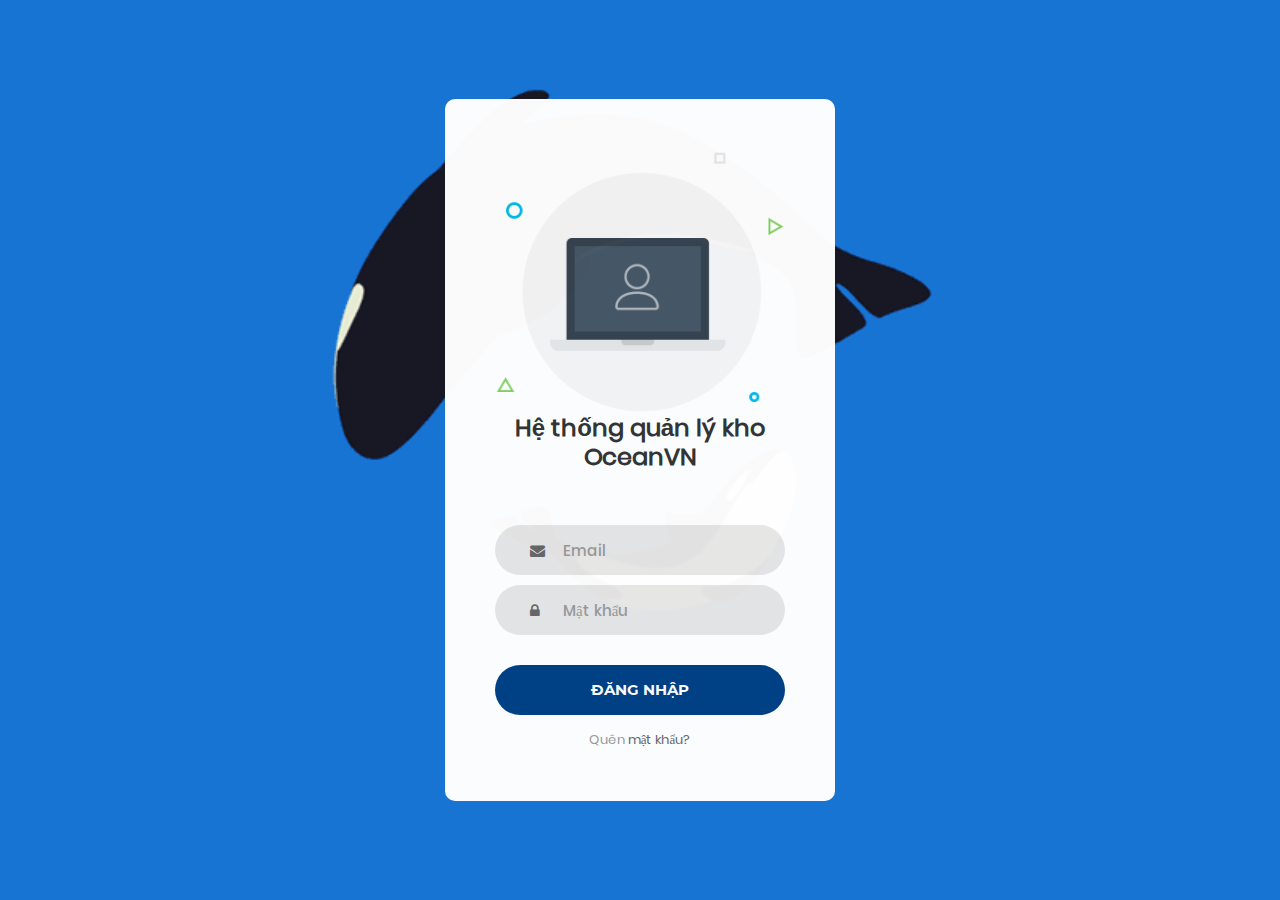
<file: AdminUI/wwwroot/Login_v1/index.html>
<!DOCTYPE html>
<html lang="en">
<head>
	<title>Login V1</title>
	<meta charset="UTF-8">
	<meta name="viewport" content="width=device-width, initial-scale=1">
<!--===============================================================================================-->	
	<link rel="icon" type="image/png" href="images/icons/favicon.ico"/>
<!--===============================================================================================-->
	<link rel="stylesheet" type="text/css" href="vendor/bootstrap/css/bootstrap.min.css">
<!--===============================================================================================-->
	<link rel="stylesheet" type="text/css" href="fonts/font-awesome-4.7.0/css/font-awesome.min.css">
<!--===============================================================================================-->
	<link rel="stylesheet" type="text/css" href="vendor/animate/animate.css">
<!--===============================================================================================-->	
	<link rel="stylesheet" type="text/css" href="vendor/css-hamburgers/hamburgers.min.css">
<!--===============================================================================================-->
	<link rel="stylesheet" type="text/css" href="vendor/select2/select2.min.css">
<!--===============================================================================================-->
	<link rel="stylesheet" type="text/css" href="css/util.css">
	<link rel="stylesheet" type="text/css" href="css/main.css">
<!--===============================================================================================-->
</head>
<body>
	
	<div class="limiter">
		<div class="container-login100">
			<div class="wrap-login100">
				<div class="login100-pic js-tilt" data-tilt>
					<img src="images/img-01.png" alt="IMG">
				</div>
				<form class="login100-form validate-form">
					<span class="login100-form-title">
						<strong>Hệ thống quản lý kho OceanVN</strong>
					</span>

					<div class="wrap-input100 validate-input" data-validate = "Valid email is required: ex@abc.xyz">
						<input class="input100" type="text" name="email" placeholder="Email">
						<span class="focus-input100"></span>
						<span class="symbol-input100">
							<i class="fa fa-envelope" aria-hidden="true"></i>
						</span>
					</div>


					<div class="wrap-input100 validate-input" data-validate = "Password is required">
						<input class="input100" type="password" name="pass" placeholder="Mật khẩu">
						<span class="focus-input100"></span>
						<span class="symbol-input100">
							<i class="fa fa-lock" aria-hidden="true"></i>
						</span>
					</div>
					
					<div class="container-login100-form-btn">
						<button class="login100-form-btn">
							Đăng nhập
						</button>
					</div>

					<div class="text-center p-t-12">
						<span class="txt1">
							Quên
						</span>
						<a class="txt2" href="#">
							mật khẩu?
						</a>
					</div>
				</form>

			</div>
		</div>
	</div>
	
	

	
<!--===============================================================================================-->	
	<script src="vendor/jquery/jquery-3.2.1.min.js"></script>
<!--===============================================================================================-->
	<script src="vendor/bootstrap/js/popper.js"></script>
	<script src="vendor/bootstrap/js/bootstrap.min.js"></script>
<!--===============================================================================================-->
	<script src="vendor/select2/select2.min.js"></script>
<!--===============================================================================================-->
	<script >
		$('.js-tilt').tilt({
			scale: 1.1
		})
	</script>
<!--===============================================================================================-->
	<script src="js/main.js"></script>

</body>
</html>
</file>
<file: AdminUI/wwwroot/Login_v1/css/util.css>
/*[ FONT SIZE ]
///////////////////////////////////////////////////////////
*/
.fs-1 {font-size: 1px;}
.fs-2 {font-size: 2px;}
.fs-3 {font-size: 3px;}
.fs-4 {font-size: 4px;}
.fs-5 {font-size: 5px;}
.fs-6 {font-size: 6px;}
.fs-7 {font-size: 7px;}
.fs-8 {font-size: 8px;}
.fs-9 {font-size: 9px;}
.fs-10 {font-size: 10px;}
.fs-11 {font-size: 11px;}
.fs-12 {font-size: 12px;}
.fs-13 {font-size: 13px;}
.fs-14 {font-size: 14px;}
.fs-15 {font-size: 15px;}
.fs-16 {font-size: 16px;}
.fs-17 {font-size: 17px;}
.fs-18 {font-size: 18px;}
.fs-19 {font-size: 19px;}
.fs-20 {font-size: 20px;}
.fs-21 {font-size: 21px;}
.fs-22 {font-size: 22px;}
.fs-23 {font-size: 23px;}
.fs-24 {font-size: 24px;}
.fs-25 {font-size: 25px;}
.fs-26 {font-size: 26px;}
.fs-27 {font-size: 27px;}
.fs-28 {font-size: 28px;}
.fs-29 {font-size: 29px;}
.fs-30 {font-size: 30px;}
.fs-31 {font-size: 31px;}
.fs-32 {font-size: 32px;}
.fs-33 {font-size: 33px;}
.fs-34 {font-size: 34px;}
.fs-35 {font-size: 35px;}
.fs-36 {font-size: 36px;}
.fs-37 {font-size: 37px;}
.fs-38 {font-size: 38px;}
.fs-39 {font-size: 39px;}
.fs-40 {font-size: 40px;}
.fs-41 {font-size: 41px;}
.fs-42 {font-size: 42px;}
.fs-43 {font-size: 43px;}
.fs-44 {font-size: 44px;}
.fs-45 {font-size: 45px;}
.fs-46 {font-size: 46px;}
.fs-47 {font-size: 47px;}
.fs-48 {font-size: 48px;}
.fs-49 {font-size: 49px;}
.fs-50 {font-size: 50px;}
.fs-51 {font-size: 51px;}
.fs-52 {font-size: 52px;}
.fs-53 {font-size: 53px;}
.fs-54 {font-size: 54px;}
.fs-55 {font-size: 55px;}
.fs-56 {font-size: 56px;}
.fs-57 {font-size: 57px;}
.fs-58 {font-size: 58px;}
.fs-59 {font-size: 59px;}
.fs-60 {font-size: 60px;}
.fs-61 {font-size: 61px;}
.fs-62 {font-size: 62px;}
.fs-63 {font-size: 63px;}
.fs-64 {font-size: 64px;}
.fs-65 {font-size: 65px;}
.fs-66 {font-size: 66px;}
.fs-67 {font-size: 67px;}
.fs-68 {font-size: 68px;}
.fs-69 {font-size: 69px;}
.fs-70 {font-size: 70px;}
.fs-71 {font-size: 71px;}
.fs-72 {font-size: 72px;}
.fs-73 {font-size: 73px;}
.fs-74 {font-size: 74px;}
.fs-75 {font-size: 75px;}
.fs-76 {font-size: 76px;}
.fs-77 {font-size: 77px;}
.fs-78 {font-size: 78px;}
.fs-79 {font-size: 79px;}
.fs-80 {font-size: 80px;}
.fs-81 {font-size: 81px;}
.fs-82 {font-size: 82px;}
.fs-83 {font-size: 83px;}
.fs-84 {font-size: 84px;}
.fs-85 {font-size: 85px;}
.fs-86 {font-size: 86px;}
.fs-87 {font-size: 87px;}
.fs-88 {font-size: 88px;}
.fs-89 {font-size: 89px;}
.fs-90 {font-size: 90px;}
.fs-91 {font-size: 91px;}
.fs-92 {font-size: 92px;}
.fs-93 {font-size: 93px;}
.fs-94 {font-size: 94px;}
.fs-95 {font-size: 95px;}
.fs-96 {font-size: 96px;}
.fs-97 {font-size: 97px;}
.fs-98 {font-size: 98px;}
.fs-99 {font-size: 99px;}
.fs-100 {font-size: 100px;}
.fs-101 {font-size: 101px;}
.fs-102 {font-size: 102px;}
.fs-103 {font-size: 103px;}
.fs-104 {font-size: 104px;}
.fs-105 {font-size: 105px;}
.fs-106 {font-size: 106px;}
.fs-107 {font-size: 107px;}
.fs-108 {font-size: 108px;}
.fs-109 {font-size: 109px;}
.fs-110 {font-size: 110px;}
.fs-111 {font-size: 111px;}
.fs-112 {font-size: 112px;}
.fs-113 {font-size: 113px;}
.fs-114 {font-size: 114px;}
.fs-115 {font-size: 115px;}
.fs-116 {font-size: 116px;}
.fs-117 {font-size: 117px;}
.fs-118 {font-size: 118px;}
.fs-119 {font-size: 119px;}
.fs-120 {font-size: 120px;}
.fs-121 {font-size: 121px;}
.fs-122 {font-size: 122px;}
.fs-123 {font-size: 123px;}
.fs-124 {font-size: 124px;}
.fs-125 {font-size: 125px;}
.fs-126 {font-size: 126px;}
.fs-127 {font-size: 127px;}
.fs-128 {font-size: 128px;}
.fs-129 {font-size: 129px;}
.fs-130 {font-size: 130px;}
.fs-131 {font-size: 131px;}
.fs-132 {font-size: 132px;}
.fs-133 {font-size: 133px;}
.fs-134 {font-size: 134px;}
.fs-135 {font-size: 135px;}
.fs-136 {font-size: 136px;}
.fs-137 {font-size: 137px;}
.fs-138 {font-size: 138px;}
.fs-139 {font-size: 139px;}
.fs-140 {font-size: 140px;}
.fs-141 {font-size: 141px;}
.fs-142 {font-size: 142px;}
.fs-143 {font-size: 143px;}
.fs-144 {font-size: 144px;}
.fs-145 {font-size: 145px;}
.fs-146 {font-size: 146px;}
.fs-147 {font-size: 147px;}
.fs-148 {font-size: 148px;}
.fs-149 {font-size: 149px;}
.fs-150 {font-size: 150px;}
.fs-151 {font-size: 151px;}
.fs-152 {font-size: 152px;}
.fs-153 {font-size: 153px;}
.fs-154 {font-size: 154px;}
.fs-155 {font-size: 155px;}
.fs-156 {font-size: 156px;}
.fs-157 {font-size: 157px;}
.fs-158 {font-size: 158px;}
.fs-159 {font-size: 159px;}
.fs-160 {font-size: 160px;}
.fs-161 {font-size: 161px;}
.fs-162 {font-size: 162px;}
.fs-163 {font-size: 163px;}
.fs-164 {font-size: 164px;}
.fs-165 {font-size: 165px;}
.fs-166 {font-size: 166px;}
.fs-167 {font-size: 167px;}
.fs-168 {font-size: 168px;}
.fs-169 {font-size: 169px;}
.fs-170 {font-size: 170px;}
.fs-171 {font-size: 171px;}
.fs-172 {font-size: 172px;}
.fs-173 {font-size: 173px;}
.fs-174 {font-size: 174px;}
.fs-175 {font-size: 175px;}
.fs-176 {font-size: 176px;}
.fs-177 {font-size: 177px;}
.fs-178 {font-size: 178px;}
.fs-179 {font-size: 179px;}
.fs-180 {font-size: 180px;}
.fs-181 {font-size: 181px;}
.fs-182 {font-size: 182px;}
.fs-183 {font-size: 183px;}
.fs-184 {font-size: 184px;}
.fs-185 {font-size: 185px;}
.fs-186 {font-size: 186px;}
.fs-187 {font-size: 187px;}
.fs-188 {font-size: 188px;}
.fs-189 {font-size: 189px;}
.fs-190 {font-size: 190px;}
.fs-191 {font-size: 191px;}
.fs-192 {font-size: 192px;}
.fs-193 {font-size: 193px;}
.fs-194 {font-size: 194px;}
.fs-195 {font-size: 195px;}
.fs-196 {font-size: 196px;}
.fs-197 {font-size: 197px;}
.fs-198 {font-size: 198px;}
.fs-199 {font-size: 199px;}
.fs-200 {font-size: 200px;}

/*[ PADDING ]
///////////////////////////////////////////////////////////
*/
.p-t-0 {padding-top: 0px;}
.p-t-1 {padding-top: 1px;}
.p-t-2 {padding-top: 2px;}
.p-t-3 {padding-top: 3px;}
.p-t-4 {padding-top: 4px;}
.p-t-5 {padding-top: 5px;}
.p-t-6 {padding-top: 6px;}
.p-t-7 {padding-top: 7px;}
.p-t-8 {padding-top: 8px;}
.p-t-9 {padding-top: 9px;}
.p-t-10 {padding-top: 10px;}
.p-t-11 {padding-top: 11px;}
.p-t-12 {padding-top: 12px;}
.p-t-13 {padding-top: 13px;}
.p-t-14 {padding-top: 14px;}
.p-t-15 {padding-top: 15px;}
.p-t-16 {padding-top: 16px;}
.p-t-17 {padding-top: 17px;}
.p-t-18 {padding-top: 18px;}
.p-t-19 {padding-top: 19px;}
.p-t-20 {padding-top: 20px;}
.p-t-21 {padding-top: 21px;}
.p-t-22 {padding-top: 22px;}
.p-t-23 {padding-top: 23px;}
.p-t-24 {padding-top: 24px;}
.p-t-25 {padding-top: 25px;}
.p-t-26 {padding-top: 26px;}
.p-t-27 {padding-top: 27px;}
.p-t-28 {padding-top: 28px;}
.p-t-29 {padding-top: 29px;}
.p-t-30 {padding-top: 30px;}
.p-t-31 {padding-top: 31px;}
.p-t-32 {padding-top: 32px;}
.p-t-33 {padding-top: 33px;}
.p-t-34 {padding-top: 34px;}
.p-t-35 {padding-top: 35px;}
.p-t-36 {padding-top: 36px;}
.p-t-37 {padding-top: 37px;}
.p-t-38 {padding-top: 38px;}
.p-t-39 {padding-top: 39px;}
.p-t-40 {padding-top: 40px;}
.p-t-41 {padding-top: 41px;}
.p-t-42 {padding-top: 42px;}
.p-t-43 {padding-top: 43px;}
.p-t-44 {padding-top: 44px;}
.p-t-45 {padding-top: 45px;}
.p-t-46 {padding-top: 46px;}
.p-t-47 {padding-top: 47px;}
.p-t-48 {padding-top: 48px;}
.p-t-49 {padding-top: 49px;}
.p-t-50 {padding-top: 50px;}
.p-t-51 {padding-top: 51px;}
.p-t-52 {padding-top: 52px;}
.p-t-53 {padding-top: 53px;}
.p-t-54 {padding-top: 54px;}
.p-t-55 {padding-top: 55px;}
.p-t-56 {padding-top: 56px;}
.p-t-57 {padding-top: 57px;}
.p-t-58 {padding-top: 58px;}
.p-t-59 {padding-top: 59px;}
.p-t-60 {padding-top: 60px;}
.p-t-61 {padding-top: 61px;}
.p-t-62 {padding-top: 62px;}
.p-t-63 {padding-top: 63px;}
.p-t-64 {padding-top: 64px;}
.p-t-65 {padding-top: 65px;}
.p-t-66 {padding-top: 66px;}
.p-t-67 {padding-top: 67px;}
.p-t-68 {padding-top: 68px;}
.p-t-69 {padding-top: 69px;}
.p-t-70 {padding-top: 70px;}
.p-t-71 {padding-top: 71px;}
.p-t-72 {padding-top: 72px;}
.p-t-73 {padding-top: 73px;}
.p-t-74 {padding-top: 74px;}
.p-t-75 {padding-top: 75px;}
.p-t-76 {padding-top: 76px;}
.p-t-77 {padding-top: 77px;}
.p-t-78 {padding-top: 78px;}
.p-t-79 {padding-top: 79px;}
.p-t-80 {padding-top: 80px;}
.p-t-81 {padding-top: 81px;}
.p-t-82 {padding-top: 82px;}
.p-t-83 {padding-top: 83px;}
.p-t-84 {padding-top: 84px;}
.p-t-85 {padding-top: 85px;}
.p-t-86 {padding-top: 86px;}
.p-t-87 {padding-top: 87px;}
.p-t-88 {padding-top: 88px;}
.p-t-89 {padding-top: 89px;}
.p-t-90 {padding-top: 90px;}
.p-t-91 {padding-top: 91px;}
.p-t-92 {padding-top: 92px;}
.p-t-93 {padding-top: 93px;}
.p-t-94 {padding-top: 94px;}
.p-t-95 {padding-top: 95px;}
.p-t-96 {padding-top: 96px;}
.p-t-97 {padding-top: 97px;}
.p-t-98 {padding-top: 98px;}
.p-t-99 {padding-top: 99px;}
.p-t-100 {padding-top: 100px;}
.p-t-101 {padding-top: 101px;}
.p-t-102 {padding-top: 102px;}
.p-t-103 {padding-top: 103px;}
.p-t-104 {padding-top: 104px;}
.p-t-105 {padding-top: 105px;}
.p-t-106 {padding-top: 106px;}
.p-t-107 {padding-top: 107px;}
.p-t-108 {padding-top: 108px;}
.p-t-109 {padding-top: 109px;}
.p-t-110 {padding-top: 110px;}
.p-t-111 {padding-top: 111px;}
.p-t-112 {padding-top: 112px;}
.p-t-113 {padding-top: 113px;}
.p-t-114 {padding-top: 114px;}
.p-t-115 {padding-top: 115px;}
.p-t-116 {padding-top: 116px;}
.p-t-117 {padding-top: 117px;}
.p-t-118 {padding-top: 118px;}
.p-t-119 {padding-top: 119px;}
.p-t-120 {padding-top: 120px;}
.p-t-121 {padding-top: 121px;}
.p-t-122 {padding-top: 122px;}
.p-t-123 {padding-top: 123px;}
.p-t-124 {padding-top: 124px;}
.p-t-125 {padding-top: 125px;}
.p-t-126 {padding-top: 126px;}
.p-t-127 {padding-top: 127px;}
.p-t-128 {padding-top: 128px;}
.p-t-129 {padding-top: 129px;}
.p-t-130 {padding-top: 130px;}
.p-t-131 {padding-top: 131px;}
.p-t-132 {padding-top: 132px;}
.p-t-133 {padding-top: 133px;}
.p-t-134 {padding-top: 134px;}
.p-t-135 {padding-top: 135px;}
.p-t-136 {padding-top: 136px;}
.p-t-137 {padding-top: 137px;}
.p-t-138 {padding-top: 138px;}
.p-t-139 {padding-top: 139px;}
.p-t-140 {padding-top: 140px;}
.p-t-141 {padding-top: 141px;}
.p-t-142 {padding-top: 142px;}
.p-t-143 {padding-top: 143px;}
.p-t-144 {padding-top: 144px;}
.p-t-145 {padding-top: 145px;}
.p-t-146 {padding-top: 146px;}
.p-t-147 {padding-top: 147px;}
.p-t-148 {padding-top: 148px;}
.p-t-149 {padding-top: 149px;}
.p-t-150 {padding-top: 150px;}
.p-t-151 {padding-top: 151px;}
.p-t-152 {padding-top: 152px;}
.p-t-153 {padding-top: 153px;}
.p-t-154 {padding-top: 154px;}
.p-t-155 {padding-top: 155px;}
.p-t-156 {padding-top: 156px;}
.p-t-157 {padding-top: 157px;}
.p-t-158 {padding-top: 158px;}
.p-t-159 {padding-top: 159px;}
.p-t-160 {padding-top: 160px;}
.p-t-161 {padding-top: 161px;}
.p-t-162 {padding-top: 162px;}
.p-t-163 {padding-top: 163px;}
.p-t-164 {padding-top: 164px;}
.p-t-165 {padding-top: 165px;}
.p-t-166 {padding-top: 166px;}
.p-t-167 {padding-top: 167px;}
.p-t-168 {padding-top: 168px;}
.p-t-169 {padding-top: 169px;}
.p-t-170 {padding-top: 170px;}
.p-t-171 {padding-top: 171px;}
.p-t-172 {padding-top: 172px;}
.p-t-173 {padding-top: 173px;}
.p-t-174 {padding-top: 174px;}
.p-t-175 {padding-top: 175px;}
.p-t-176 {padding-top: 176px;}
.p-t-177 {padding-top: 177px;}
.p-t-178 {padding-top: 178px;}
.p-t-179 {padding-top: 179px;}
.p-t-180 {padding-top: 180px;}
.p-t-181 {padding-top: 181px;}
.p-t-182 {padding-top: 182px;}
.p-t-183 {padding-top: 183px;}
.p-t-184 {padding-top: 184px;}
.p-t-185 {padding-top: 185px;}
.p-t-186 {padding-top: 186px;}
.p-t-187 {padding-top: 187px;}
.p-t-188 {padding-top: 188px;}
.p-t-189 {padding-top: 189px;}
.p-t-190 {padding-top: 190px;}
.p-t-191 {padding-top: 191px;}
.p-t-192 {padding-top: 192px;}
.p-t-193 {padding-top: 193px;}
.p-t-194 {padding-top: 194px;}
.p-t-195 {padding-top: 195px;}
.p-t-196 {padding-top: 196px;}
.p-t-197 {padding-top: 197px;}
.p-t-198 {padding-top: 198px;}
.p-t-199 {padding-top: 199px;}
.p-t-200 {padding-top: 200px;}
.p-t-201 {padding-top: 201px;}
.p-t-202 {padding-top: 202px;}
.p-t-203 {padding-top: 203px;}
.p-t-204 {padding-top: 204px;}
.p-t-205 {padding-top: 205px;}
.p-t-206 {padding-top: 206px;}
.p-t-207 {padding-top: 207px;}
.p-t-208 {padding-top: 208px;}
.p-t-209 {padding-top: 209px;}
.p-t-210 {padding-top: 210px;}
.p-t-211 {padding-top: 211px;}
.p-t-212 {padding-top: 212px;}
.p-t-213 {padding-top: 213px;}
.p-t-214 {padding-top: 214px;}
.p-t-215 {padding-top: 215px;}
.p-t-216 {padding-top: 216px;}
.p-t-217 {padding-top: 217px;}
.p-t-218 {padding-top: 218px;}
.p-t-219 {padding-top: 219px;}
.p-t-220 {padding-top: 220px;}
.p-t-221 {padding-top: 221px;}
.p-t-222 {padding-top: 222px;}
.p-t-223 {padding-top: 223px;}
.p-t-224 {padding-top: 224px;}
.p-t-225 {padding-top: 225px;}
.p-t-226 {padding-top: 226px;}
.p-t-227 {padding-top: 227px;}
.p-t-228 {padding-top: 228px;}
.p-t-229 {padding-top: 229px;}
.p-t-230 {padding-top: 230px;}
.p-t-231 {padding-top: 231px;}
.p-t-232 {padding-top: 232px;}
.p-t-233 {padding-top: 233px;}
.p-t-234 {padding-top: 234px;}
.p-t-235 {padding-top: 235px;}
.p-t-236 {padding-top: 236px;}
.p-t-237 {padding-top: 237px;}
.p-t-238 {padding-top: 238px;}
.p-t-239 {padding-top: 239px;}
.p-t-240 {padding-top: 240px;}
.p-t-241 {padding-top: 241px;}
.p-t-242 {padding-top: 242px;}
.p-t-243 {padding-top: 243px;}
.p-t-244 {padding-top: 244px;}
.p-t-245 {padding-top: 245px;}
.p-t-246 {padding-top: 246px;}
.p-t-247 {padding-top: 247px;}
.p-t-248 {padding-top: 248px;}
.p-t-249 {padding-top: 249px;}
.p-t-250 {padding-top: 250px;}
.p-b-0 {padding-bottom: 0px;}
.p-b-1 {padding-bottom: 1px;}
.p-b-2 {padding-bottom: 2px;}
.p-b-3 {padding-bottom: 3px;}
.p-b-4 {padding-bottom: 4px;}
.p-b-5 {padding-bottom: 5px;}
.p-b-6 {padding-bottom: 6px;}
.p-b-7 {padding-bottom: 7px;}
.p-b-8 {padding-bottom: 8px;}
.p-b-9 {padding-bottom: 9px;}
.p-b-10 {padding-bottom: 10px;}
.p-b-11 {padding-bottom: 11px;}
.p-b-12 {padding-bottom: 12px;}
.p-b-13 {padding-bottom: 13px;}
.p-b-14 {padding-bottom: 14px;}
.p-b-15 {padding-bottom: 15px;}
.p-b-16 {padding-bottom: 16px;}
.p-b-17 {padding-bottom: 17px;}
.p-b-18 {padding-bottom: 18px;}
.p-b-19 {padding-bottom: 19px;}
.p-b-20 {padding-bottom: 20px;}
.p-b-21 {padding-bottom: 21px;}
.p-b-22 {padding-bottom: 22px;}
.p-b-23 {padding-bottom: 23px;}
.p-b-24 {padding-bottom: 24px;}
.p-b-25 {padding-bottom: 25px;}
.p-b-26 {padding-bottom: 26px;}
.p-b-27 {padding-bottom: 27px;}
.p-b-28 {padding-bottom: 28px;}
.p-b-29 {padding-bottom: 29px;}
.p-b-30 {padding-bottom: 30px;}
.p-b-31 {padding-bottom: 31px;}
.p-b-32 {padding-bottom: 32px;}
.p-b-33 {padding-bottom: 33px;}
.p-b-34 {padding-bottom: 34px;}
.p-b-35 {padding-bottom: 35px;}
.p-b-36 {padding-bottom: 36px;}
.p-b-37 {padding-bottom: 37px;}
.p-b-38 {padding-bottom: 38px;}
.p-b-39 {padding-bottom: 39px;}
.p-b-40 {padding-bottom: 40px;}
.p-b-41 {padding-bottom: 41px;}
.p-b-42 {padding-bottom: 42px;}
.p-b-43 {padding-bottom: 43px;}
.p-b-44 {padding-bottom: 44px;}
.p-b-45 {padding-bottom: 45px;}
.p-b-46 {padding-bottom: 46px;}
.p-b-47 {padding-bottom: 47px;}
.p-b-48 {padding-bottom: 48px;}
.p-b-49 {padding-bottom: 49px;}
.p-b-50 {padding-bottom: 50px;}
.p-b-51 {padding-bottom: 51px;}
.p-b-52 {padding-bottom: 52px;}
.p-b-53 {padding-bottom: 53px;}
.p-b-54 {padding-bottom: 54px;}
.p-b-55 {padding-bottom: 55px;}
.p-b-56 {padding-bottom: 56px;}
.p-b-57 {padding-bottom: 57px;}
.p-b-58 {padding-bottom: 58px;}
.p-b-59 {padding-bottom: 59px;}
.p-b-60 {padding-bottom: 60px;}
.p-b-61 {padding-bottom: 61px;}
.p-b-62 {padding-bottom: 62px;}
.p-b-63 {padding-bottom: 63px;}
.p-b-64 {padding-bottom: 64px;}
.p-b-65 {padding-bottom: 65px;}
.p-b-66 {padding-bottom: 66px;}
.p-b-67 {padding-bottom: 67px;}
.p-b-68 {padding-bottom: 68px;}
.p-b-69 {padding-bottom: 69px;}
.p-b-70 {padding-bottom: 70px;}
.p-b-71 {padding-bottom: 71px;}
.p-b-72 {padding-bottom: 72px;}
.p-b-73 {padding-bottom: 73px;}
.p-b-74 {padding-bottom: 74px;}
.p-b-75 {padding-bottom: 75px;}
.p-b-76 {padding-bottom: 76px;}
.p-b-77 {padding-bottom: 77px;}
.p-b-78 {padding-bottom: 78px;}
.p-b-79 {padding-bottom: 79px;}
.p-b-80 {padding-bottom: 80px;}
.p-b-81 {padding-bottom: 81px;}
.p-b-82 {padding-bottom: 82px;}
.p-b-83 {padding-bottom: 83px;}
.p-b-84 {padding-bottom: 84px;}
.p-b-85 {padding-bottom: 85px;}
.p-b-86 {padding-bottom: 86px;}
.p-b-87 {padding-bottom: 87px;}
.p-b-88 {padding-bottom: 88px;}
.p-b-89 {padding-bottom: 89px;}
.p-b-90 {padding-bottom: 90px;}
.p-b-91 {padding-bottom: 91px;}
.p-b-92 {padding-bottom: 92px;}
.p-b-93 {padding-bottom: 93px;}
.p-b-94 {padding-bottom: 94px;}
.p-b-95 {padding-bottom: 95px;}
.p-b-96 {padding-bottom: 96px;}
.p-b-97 {padding-bottom: 97px;}
.p-b-98 {padding-bottom: 98px;}
.p-b-99 {padding-bottom: 99px;}
.p-b-100 {padding-bottom: 100px;}
.p-b-101 {padding-bottom: 101px;}
.p-b-102 {padding-bottom: 102px;}
.p-b-103 {padding-bottom: 103px;}
.p-b-104 {padding-bottom: 104px;}
.p-b-105 {padding-bottom: 105px;}
.p-b-106 {padding-bottom: 106px;}
.p-b-107 {padding-bottom: 107px;}
.p-b-108 {padding-bottom: 108px;}
.p-b-109 {padding-bottom: 109px;}
.p-b-110 {padding-bottom: 110px;}
.p-b-111 {padding-bottom: 111px;}
.p-b-112 {padding-bottom: 112px;}
.p-b-113 {padding-bottom: 113px;}
.p-b-114 {padding-bottom: 114px;}
.p-b-115 {padding-bottom: 115px;}
.p-b-116 {padding-bottom: 116px;}
.p-b-117 {padding-bottom: 117px;}
.p-b-118 {padding-bottom: 118px;}
.p-b-119 {padding-bottom: 119px;}
.p-b-120 {padding-bottom: 120px;}
.p-b-121 {padding-bottom: 121px;}
.p-b-122 {padding-bottom: 122px;}
.p-b-123 {padding-bottom: 123px;}
.p-b-124 {padding-bottom: 124px;}
.p-b-125 {padding-bottom: 125px;}
.p-b-126 {padding-bottom: 126px;}
.p-b-127 {padding-bottom: 127px;}
.p-b-128 {padding-bottom: 128px;}
.p-b-129 {padding-bottom: 129px;}
.p-b-130 {padding-bottom: 130px;}
.p-b-131 {padding-bottom: 131px;}
.p-b-132 {padding-bottom: 132px;}
.p-b-133 {padding-bottom: 133px;}
.p-b-134 {padding-bottom: 134px;}
.p-b-135 {padding-bottom: 135px;}
.p-b-136 {padding-bottom: 136px;}
.p-b-137 {padding-bottom: 137px;}
.p-b-138 {padding-bottom: 138px;}
.p-b-139 {padding-bottom: 139px;}
.p-b-140 {padding-bottom: 140px;}
.p-b-141 {padding-bottom: 141px;}
.p-b-142 {padding-bottom: 142px;}
.p-b-143 {padding-bottom: 143px;}
.p-b-144 {padding-bottom: 144px;}
.p-b-145 {padding-bottom: 145px;}
.p-b-146 {padding-bottom: 146px;}
.p-b-147 {padding-bottom: 147px;}
.p-b-148 {padding-bottom: 148px;}
.p-b-149 {padding-bottom: 149px;}
.p-b-150 {padding-bottom: 150px;}
.p-b-151 {padding-bottom: 151px;}
.p-b-152 {padding-bottom: 152px;}
.p-b-153 {padding-bottom: 153px;}
.p-b-154 {padding-bottom: 154px;}
.p-b-155 {padding-bottom: 155px;}
.p-b-156 {padding-bottom: 156px;}
.p-b-157 {padding-bottom: 157px;}
.p-b-158 {padding-bottom: 158px;}
.p-b-159 {padding-bottom: 159px;}
.p-b-160 {padding-bottom: 160px;}
.p-b-161 {padding-bottom: 161px;}
.p-b-162 {padding-bottom: 162px;}
.p-b-163 {padding-bottom: 163px;}
.p-b-164 {padding-bottom: 164px;}
.p-b-165 {padding-bottom: 165px;}
.p-b-166 {padding-bottom: 166px;}
.p-b-167 {padding-bottom: 167px;}
.p-b-168 {padding-bottom: 168px;}
.p-b-169 {padding-bottom: 169px;}
.p-b-170 {padding-bottom: 170px;}
.p-b-171 {padding-bottom: 171px;}
.p-b-172 {padding-bottom: 172px;}
.p-b-173 {padding-bottom: 173px;}
.p-b-174 {padding-bottom: 174px;}
.p-b-175 {padding-bottom: 175px;}
.p-b-176 {padding-bottom: 176px;}
.p-b-177 {padding-bottom: 177px;}
.p-b-178 {padding-bottom: 178px;}
.p-b-179 {padding-bottom: 179px;}
.p-b-180 {padding-bottom: 180px;}
.p-b-181 {padding-bottom: 181px;}
.p-b-182 {padding-bottom: 182px;}
.p-b-183 {padding-bottom: 183px;}
.p-b-184 {padding-bottom: 184px;}
.p-b-185 {padding-bottom: 185px;}
.p-b-186 {padding-bottom: 186px;}
.p-b-187 {padding-bottom: 187px;}
.p-b-188 {padding-bottom: 188px;}
.p-b-189 {padding-bottom: 189px;}
.p-b-190 {padding-bottom: 190px;}
.p-b-191 {padding-bottom: 191px;}
.p-b-192 {padding-bottom: 192px;}
.p-b-193 {padding-bottom: 193px;}
.p-b-194 {padding-bottom: 194px;}
.p-b-195 {padding-bottom: 195px;}
.p-b-196 {padding-bottom: 196px;}
.p-b-197 {padding-bottom: 197px;}
.p-b-198 {padding-bottom: 198px;}
.p-b-199 {padding-bottom: 199px;}
.p-b-200 {padding-bottom: 200px;}
.p-b-201 {padding-bottom: 201px;}
.p-b-202 {padding-bottom: 202px;}
.p-b-203 {padding-bottom: 203px;}
.p-b-204 {padding-bottom: 204px;}
.p-b-205 {padding-bottom: 205px;}
.p-b-206 {padding-bottom: 206px;}
.p-b-207 {padding-bottom: 207px;}
.p-b-208 {padding-bottom: 208px;}
.p-b-209 {padding-bottom: 209px;}
.p-b-210 {padding-bottom: 210px;}
.p-b-211 {padding-bottom: 211px;}
.p-b-212 {padding-bottom: 212px;}
.p-b-213 {padding-bottom: 213px;}
.p-b-214 {padding-bottom: 214px;}
.p-b-215 {padding-bottom: 215px;}
.p-b-216 {padding-bottom: 216px;}
.p-b-217 {padding-bottom: 217px;}
.p-b-218 {padding-bottom: 218px;}
.p-b-219 {padding-bottom: 219px;}
.p-b-220 {padding-bottom: 220px;}
.p-b-221 {padding-bottom: 221px;}
.p-b-222 {padding-bottom: 222px;}
.p-b-223 {padding-bottom: 223px;}
.p-b-224 {padding-bottom: 224px;}
.p-b-225 {padding-bottom: 225px;}
.p-b-226 {padding-bottom: 226px;}
.p-b-227 {padding-bottom: 227px;}
.p-b-228 {padding-bottom: 228px;}
.p-b-229 {padding-bottom: 229px;}
.p-b-230 {padding-bottom: 230px;}
.p-b-231 {padding-bottom: 231px;}
.p-b-232 {padding-bottom: 232px;}
.p-b-233 {padding-bottom: 233px;}
.p-b-234 {padding-bottom: 234px;}
.p-b-235 {padding-bottom: 235px;}
.p-b-236 {padding-bottom: 236px;}
.p-b-237 {padding-bottom: 237px;}
.p-b-238 {padding-bottom: 238px;}
.p-b-239 {padding-bottom: 239px;}
.p-b-240 {padding-bottom: 240px;}
.p-b-241 {padding-bottom: 241px;}
.p-b-242 {padding-bottom: 242px;}
.p-b-243 {padding-bottom: 243px;}
.p-b-244 {padding-bottom: 244px;}
.p-b-245 {padding-bottom: 245px;}
.p-b-246 {padding-bottom: 246px;}
.p-b-247 {padding-bottom: 247px;}
.p-b-248 {padding-bottom: 248px;}
.p-b-249 {padding-bottom: 249px;}
.p-b-250 {padding-bottom: 250px;}
.p-l-0 {padding-left: 0px;}
.p-l-1 {padding-left: 1px;}
.p-l-2 {padding-left: 2px;}
.p-l-3 {padding-left: 3px;}
.p-l-4 {padding-left: 4px;}
.p-l-5 {padding-left: 5px;}
.p-l-6 {padding-left: 6px;}
.p-l-7 {padding-left: 7px;}
.p-l-8 {padding-left: 8px;}
.p-l-9 {padding-left: 9px;}
.p-l-10 {padding-left: 10px;}
.p-l-11 {padding-left: 11px;}
.p-l-12 {padding-left: 12px;}
.p-l-13 {padding-left: 13px;}
.p-l-14 {padding-left: 14px;}
.p-l-15 {padding-left: 15px;}
.p-l-16 {padding-left: 16px;}
.p-l-17 {padding-left: 17px;}
.p-l-18 {padding-left: 18px;}
.p-l-19 {padding-left: 19px;}
.p-l-20 {padding-left: 20px;}
.p-l-21 {padding-left: 21px;}
.p-l-22 {padding-left: 22px;}
.p-l-23 {padding-left: 23px;}
.p-l-24 {padding-left: 24px;}
.p-l-25 {padding-left: 25px;}
.p-l-26 {padding-left: 26px;}
.p-l-27 {padding-left: 27px;}
.p-l-28 {padding-left: 28px;}
.p-l-29 {padding-left: 29px;}
.p-l-30 {padding-left: 30px;}
.p-l-31 {padding-left: 31px;}
.p-l-32 {padding-left: 32px;}
.p-l-33 {padding-left: 33px;}
.p-l-34 {padding-left: 34px;}
.p-l-35 {padding-left: 35px;}
.p-l-36 {padding-left: 36px;}
.p-l-37 {padding-left: 37px;}
.p-l-38 {padding-left: 38px;}
.p-l-39 {padding-left: 39px;}
.p-l-40 {padding-left: 40px;}
.p-l-41 {padding-left: 41px;}
.p-l-42 {padding-left: 42px;}
.p-l-43 {padding-left: 43px;}
.p-l-44 {padding-left: 44px;}
.p-l-45 {padding-left: 45px;}
.p-l-46 {padding-left: 46px;}
.p-l-47 {padding-left: 47px;}
.p-l-48 {padding-left: 48px;}
.p-l-49 {padding-left: 49px;}
.p-l-50 {padding-left: 50px;}
.p-l-51 {padding-left: 51px;}
.p-l-52 {padding-left: 52px;}
.p-l-53 {padding-left: 53px;}
.p-l-54 {padding-left: 54px;}
.p-l-55 {padding-left: 55px;}
.p-l-56 {padding-left: 56px;}
.p-l-57 {padding-left: 57px;}
.p-l-58 {padding-left: 58px;}
.p-l-59 {padding-left: 59px;}
.p-l-60 {padding-left: 60px;}
.p-l-61 {padding-left: 61px;}
.p-l-62 {padding-left: 62px;}
.p-l-63 {padding-left: 63px;}
.p-l-64 {padding-left: 64px;}
.p-l-65 {padding-left: 65px;}
.p-l-66 {padding-left: 66px;}
.p-l-67 {padding-left: 67px;}
.p-l-68 {padding-left: 68px;}
.p-l-69 {padding-left: 69px;}
.p-l-70 {padding-left: 70px;}
.p-l-71 {padding-left: 71px;}
.p-l-72 {padding-left: 72px;}
.p-l-73 {padding-left: 73px;}
.p-l-74 {padding-left: 74px;}
.p-l-75 {padding-left: 75px;}
.p-l-76 {padding-left: 76px;}
.p-l-77 {padding-left: 77px;}
.p-l-78 {padding-left: 78px;}
.p-l-79 {padding-left: 79px;}
.p-l-80 {padding-left: 80px;}
.p-l-81 {padding-left: 81px;}
.p-l-82 {padding-left: 82px;}
.p-l-83 {padding-left: 83px;}
.p-l-84 {padding-left: 84px;}
.p-l-85 {padding-left: 85px;}
.p-l-86 {padding-left: 86px;}
.p-l-87 {padding-left: 87px;}
.p-l-88 {padding-left: 88px;}
.p-l-89 {padding-left: 89px;}
.p-l-90 {padding-left: 90px;}
.p-l-91 {padding-left: 91px;}
.p-l-92 {padding-left: 92px;}
.p-l-93 {padding-left: 93px;}
.p-l-94 {padding-left: 94px;}
.p-l-95 {padding-left: 95px;}
.p-l-96 {padding-left: 96px;}
.p-l-97 {padding-left: 97px;}
.p-l-98 {padding-left: 98px;}
.p-l-99 {padding-left: 99px;}
.p-l-100 {padding-left: 100px;}
.p-l-101 {padding-left: 101px;}
.p-l-102 {padding-left: 102px;}
.p-l-103 {padding-left: 103px;}
.p-l-104 {padding-left: 104px;}
.p-l-105 {padding-left: 105px;}
.p-l-106 {padding-left: 106px;}
.p-l-107 {padding-left: 107px;}
.p-l-108 {padding-left: 108px;}
.p-l-109 {padding-left: 109px;}
.p-l-110 {padding-left: 110px;}
.p-l-111 {padding-left: 111px;}
.p-l-112 {padding-left: 112px;}
.p-l-113 {padding-left: 113px;}
.p-l-114 {padding-left: 114px;}
.p-l-115 {padding-left: 115px;}
.p-l-116 {padding-left: 116px;}
.p-l-117 {padding-left: 117px;}
.p-l-118 {padding-left: 118px;}
.p-l-119 {padding-left: 119px;}
.p-l-120 {padding-left: 120px;}
.p-l-121 {padding-left: 121px;}
.p-l-122 {padding-left: 122px;}
.p-l-123 {padding-left: 123px;}
.p-l-124 {padding-left: 124px;}
.p-l-125 {padding-left: 125px;}
.p-l-126 {padding-left: 126px;}
.p-l-127 {padding-left: 127px;}
.p-l-128 {padding-left: 128px;}
.p-l-129 {padding-left: 129px;}
.p-l-130 {padding-left: 130px;}
.p-l-131 {padding-left: 131px;}
.p-l-132 {padding-left: 132px;}
.p-l-133 {padding-left: 133px;}
.p-l-134 {padding-left: 134px;}
.p-l-135 {padding-left: 135px;}
.p-l-136 {padding-left: 136px;}
.p-l-137 {padding-left: 137px;}
.p-l-138 {padding-left: 138px;}
.p-l-139 {padding-left: 139px;}
.p-l-140 {padding-left: 140px;}
.p-l-141 {padding-left: 141px;}
.p-l-142 {padding-left: 142px;}
.p-l-143 {padding-left: 143px;}
.p-l-144 {padding-left: 144px;}
.p-l-145 {padding-left: 145px;}
.p-l-146 {padding-left: 146px;}
.p-l-147 {padding-left: 147px;}
.p-l-148 {padding-left: 148px;}
.p-l-149 {padding-left: 149px;}
.p-l-150 {padding-left: 150px;}
.p-l-151 {padding-left: 151px;}
.p-l-152 {padding-left: 152px;}
.p-l-153 {padding-left: 153px;}
.p-l-154 {padding-left: 154px;}
.p-l-155 {padding-left: 155px;}
.p-l-156 {padding-left: 156px;}
.p-l-157 {padding-left: 157px;}
.p-l-158 {padding-left: 158px;}
.p-l-159 {padding-left: 159px;}
.p-l-160 {padding-left: 160px;}
.p-l-161 {padding-left: 161px;}
.p-l-162 {padding-left: 162px;}
.p-l-163 {padding-left: 163px;}
.p-l-164 {padding-left: 164px;}
.p-l-165 {padding-left: 165px;}
.p-l-166 {padding-left: 166px;}
.p-l-167 {padding-left: 167px;}
.p-l-168 {padding-left: 168px;}
.p-l-169 {padding-left: 169px;}
.p-l-170 {padding-left: 170px;}
.p-l-171 {padding-left: 171px;}
.p-l-172 {padding-left: 172px;}
.p-l-173 {padding-left: 173px;}
.p-l-174 {padding-left: 174px;}
.p-l-175 {padding-left: 175px;}
.p-l-176 {padding-left: 176px;}
.p-l-177 {padding-left: 177px;}
.p-l-178 {padding-left: 178px;}
.p-l-179 {padding-left: 179px;}
.p-l-180 {padding-left: 180px;}
.p-l-181 {padding-left: 181px;}
.p-l-182 {padding-left: 182px;}
.p-l-183 {padding-left: 183px;}
.p-l-184 {padding-left: 184px;}
.p-l-185 {padding-left: 185px;}
.p-l-186 {padding-left: 186px;}
.p-l-187 {padding-left: 187px;}
.p-l-188 {padding-left: 188px;}
.p-l-189 {padding-left: 189px;}
.p-l-190 {padding-left: 190px;}
.p-l-191 {padding-left: 191px;}
.p-l-192 {padding-left: 192px;}
.p-l-193 {padding-left: 193px;}
.p-l-194 {padding-left: 194px;}
.p-l-195 {padding-left: 195px;}
.p-l-196 {padding-left: 196px;}
.p-l-197 {padding-left: 197px;}
.p-l-198 {padding-left: 198px;}
.p-l-199 {padding-left: 199px;}
.p-l-200 {padding-left: 200px;}
.p-l-201 {padding-left: 201px;}
.p-l-202 {padding-left: 202px;}
.p-l-203 {padding-left: 203px;}
.p-l-204 {padding-left: 204px;}
.p-l-205 {padding-left: 205px;}
.p-l-206 {padding-left: 206px;}
.p-l-207 {padding-left: 207px;}
.p-l-208 {padding-left: 208px;}
.p-l-209 {padding-left: 209px;}
.p-l-210 {padding-left: 210px;}
.p-l-211 {padding-left: 211px;}
.p-l-212 {padding-left: 212px;}
.p-l-213 {padding-left: 213px;}
.p-l-214 {padding-left: 214px;}
.p-l-215 {padding-left: 215px;}
.p-l-216 {padding-left: 216px;}
.p-l-217 {padding-left: 217px;}
.p-l-218 {padding-left: 218px;}
.p-l-219 {padding-left: 219px;}
.p-l-220 {padding-left: 220px;}
.p-l-221 {padding-left: 221px;}
.p-l-222 {padding-left: 222px;}
.p-l-223 {padding-left: 223px;}
.p-l-224 {padding-left: 224px;}
.p-l-225 {padding-left: 225px;}
.p-l-226 {padding-left: 226px;}
.p-l-227 {padding-left: 227px;}
.p-l-228 {padding-left: 228px;}
.p-l-229 {padding-left: 229px;}
.p-l-230 {padding-left: 230px;}
.p-l-231 {padding-left: 231px;}
.p-l-232 {padding-left: 232px;}
.p-l-233 {padding-left: 233px;}
.p-l-234 {padding-left: 234px;}
.p-l-235 {padding-left: 235px;}
.p-l-236 {padding-left: 236px;}
.p-l-237 {padding-left: 237px;}
.p-l-238 {padding-left: 238px;}
.p-l-239 {padding-left: 239px;}
.p-l-240 {padding-left: 240px;}
.p-l-241 {padding-left: 241px;}
.p-l-242 {padding-left: 242px;}
.p-l-243 {padding-left: 243px;}
.p-l-244 {padding-left: 244px;}
.p-l-245 {padding-left: 245px;}
.p-l-246 {padding-left: 246px;}
.p-l-247 {padding-left: 247px;}
.p-l-248 {padding-left: 248px;}
.p-l-249 {padding-left: 249px;}
.p-l-250 {padding-left: 250px;}
.p-r-0 {padding-right: 0px;}
.p-r-1 {padding-right: 1px;}
.p-r-2 {padding-right: 2px;}
.p-r-3 {padding-right: 3px;}
.p-r-4 {padding-right: 4px;}
.p-r-5 {padding-right: 5px;}
.p-r-6 {padding-right: 6px;}
.p-r-7 {padding-right: 7px;}
.p-r-8 {padding-right: 8px;}
.p-r-9 {padding-right: 9px;}
.p-r-10 {padding-right: 10px;}
.p-r-11 {padding-right: 11px;}
.p-r-12 {padding-right: 12px;}
.p-r-13 {padding-right: 13px;}
.p-r-14 {padding-right: 14px;}
.p-r-15 {padding-right: 15px;}
.p-r-16 {padding-right: 16px;}
.p-r-17 {padding-right: 17px;}
.p-r-18 {padding-right: 18px;}
.p-r-19 {padding-right: 19px;}
.p-r-20 {padding-right: 20px;}
.p-r-21 {padding-right: 21px;}
.p-r-22 {padding-right: 22px;}
.p-r-23 {padding-right: 23px;}
.p-r-24 {padding-right: 24px;}
.p-r-25 {padding-right: 25px;}
.p-r-26 {padding-right: 26px;}
.p-r-27 {padding-right: 27px;}
.p-r-28 {padding-right: 28px;}
.p-r-29 {padding-right: 29px;}
.p-r-30 {padding-right: 30px;}
.p-r-31 {padding-right: 31px;}
.p-r-32 {padding-right: 32px;}
.p-r-33 {padding-right: 33px;}
.p-r-34 {padding-right: 34px;}
.p-r-35 {padding-right: 35px;}
.p-r-36 {padding-right: 36px;}
.p-r-37 {padding-right: 37px;}
.p-r-38 {padding-right: 38px;}
.p-r-39 {padding-right: 39px;}
.p-r-40 {padding-right: 40px;}
.p-r-41 {padding-right: 41px;}
.p-r-42 {padding-right: 42px;}
.p-r-43 {padding-right: 43px;}
.p-r-44 {padding-right: 44px;}
.p-r-45 {padding-right: 45px;}
.p-r-46 {padding-right: 46px;}
.p-r-47 {padding-right: 47px;}
.p-r-48 {padding-right: 48px;}
.p-r-49 {padding-right: 49px;}
.p-r-50 {padding-right: 50px;}
.p-r-51 {padding-right: 51px;}
.p-r-52 {padding-right: 52px;}
.p-r-53 {padding-right: 53px;}
.p-r-54 {padding-right: 54px;}
.p-r-55 {padding-right: 55px;}
.p-r-56 {padding-right: 56px;}
.p-r-57 {padding-right: 57px;}
.p-r-58 {padding-right: 58px;}
.p-r-59 {padding-right: 59px;}
.p-r-60 {padding-right: 60px;}
.p-r-61 {padding-right: 61px;}
.p-r-62 {padding-right: 62px;}
.p-r-63 {padding-right: 63px;}
.p-r-64 {padding-right: 64px;}
.p-r-65 {padding-right: 65px;}
.p-r-66 {padding-right: 66px;}
.p-r-67 {padding-right: 67px;}
.p-r-68 {padding-right: 68px;}
.p-r-69 {padding-right: 69px;}
.p-r-70 {padding-right: 70px;}
.p-r-71 {padding-right: 71px;}
.p-r-72 {padding-right: 72px;}
.p-r-73 {padding-right: 73px;}
.p-r-74 {padding-right: 74px;}
.p-r-75 {padding-right: 75px;}
.p-r-76 {padding-right: 76px;}
.p-r-77 {padding-right: 77px;}
.p-r-78 {padding-right: 78px;}
.p-r-79 {padding-right: 79px;}
.p-r-80 {padding-right: 80px;}
.p-r-81 {padding-right: 81px;}
.p-r-82 {padding-right: 82px;}
.p-r-83 {padding-right: 83px;}
.p-r-84 {padding-right: 84px;}
.p-r-85 {padding-right: 85px;}
.p-r-86 {padding-right: 86px;}
.p-r-87 {padding-right: 87px;}
.p-r-88 {padding-right: 88px;}
.p-r-89 {padding-right: 89px;}
.p-r-90 {padding-right: 90px;}
.p-r-91 {padding-right: 91px;}
.p-r-92 {padding-right: 92px;}
.p-r-93 {padding-right: 93px;}
.p-r-94 {padding-right: 94px;}
.p-r-95 {padding-right: 95px;}
.p-r-96 {padding-right: 96px;}
.p-r-97 {padding-right: 97px;}
.p-r-98 {padding-right: 98px;}
.p-r-99 {padding-right: 99px;}
.p-r-100 {padding-right: 100px;}
.p-r-101 {padding-right: 101px;}
.p-r-102 {padding-right: 102px;}
.p-r-103 {padding-right: 103px;}
.p-r-104 {padding-right: 104px;}
.p-r-105 {padding-right: 105px;}
.p-r-106 {padding-right: 106px;}
.p-r-107 {padding-right: 107px;}
.p-r-108 {padding-right: 108px;}
.p-r-109 {padding-right: 109px;}
.p-r-110 {padding-right: 110px;}
.p-r-111 {padding-right: 111px;}
.p-r-112 {padding-right: 112px;}
.p-r-113 {padding-right: 113px;}
.p-r-114 {padding-right: 114px;}
.p-r-115 {padding-right: 115px;}
.p-r-116 {padding-right: 116px;}
.p-r-117 {padding-right: 117px;}
.p-r-118 {padding-right: 118px;}
.p-r-119 {padding-right: 119px;}
.p-r-120 {padding-right: 120px;}
.p-r-121 {padding-right: 121px;}
.p-r-122 {padding-right: 122px;}
.p-r-123 {padding-right: 123px;}
.p-r-124 {padding-right: 124px;}
.p-r-125 {padding-right: 125px;}
.p-r-126 {padding-right: 126px;}
.p-r-127 {padding-right: 127px;}
.p-r-128 {padding-right: 128px;}
.p-r-129 {padding-right: 129px;}
.p-r-130 {padding-right: 130px;}
.p-r-131 {padding-right: 131px;}
.p-r-132 {padding-right: 132px;}
.p-r-133 {padding-right: 133px;}
.p-r-134 {padding-right: 134px;}
.p-r-135 {padding-right: 135px;}
.p-r-136 {padding-right: 136px;}
.p-r-137 {padding-right: 137px;}
.p-r-138 {padding-right: 138px;}
.p-r-139 {padding-right: 139px;}
.p-r-140 {padding-right: 140px;}
.p-r-141 {padding-right: 141px;}
.p-r-142 {padding-right: 142px;}
.p-r-143 {padding-right: 143px;}
.p-r-144 {padding-right: 144px;}
.p-r-145 {padding-right: 145px;}
.p-r-146 {padding-right: 146px;}
.p-r-147 {padding-right: 147px;}
.p-r-148 {padding-right: 148px;}
.p-r-149 {padding-right: 149px;}
.p-r-150 {padding-right: 150px;}
.p-r-151 {padding-right: 151px;}
.p-r-152 {padding-right: 152px;}
.p-r-153 {padding-right: 153px;}
.p-r-154 {padding-right: 154px;}
.p-r-155 {padding-right: 155px;}
.p-r-156 {padding-right: 156px;}
.p-r-157 {padding-right: 157px;}
.p-r-158 {padding-right: 158px;}
.p-r-159 {padding-right: 159px;}
.p-r-160 {padding-right: 160px;}
.p-r-161 {padding-right: 161px;}
.p-r-162 {padding-right: 162px;}
.p-r-163 {padding-right: 163px;}
.p-r-164 {padding-right: 164px;}
.p-r-165 {padding-right: 165px;}
.p-r-166 {padding-right: 166px;}
.p-r-167 {padding-right: 167px;}
.p-r-168 {padding-right: 168px;}
.p-r-169 {padding-right: 169px;}
.p-r-170 {padding-right: 170px;}
.p-r-171 {padding-right: 171px;}
.p-r-172 {padding-right: 172px;}
.p-r-173 {padding-right: 173px;}
.p-r-174 {padding-right: 174px;}
.p-r-175 {padding-right: 175px;}
.p-r-176 {padding-right: 176px;}
.p-r-177 {padding-right: 177px;}
.p-r-178 {padding-right: 178px;}
.p-r-179 {padding-right: 179px;}
.p-r-180 {padding-right: 180px;}
.p-r-181 {padding-right: 181px;}
.p-r-182 {padding-right: 182px;}
.p-r-183 {padding-right: 183px;}
.p-r-184 {padding-right: 184px;}
.p-r-185 {padding-right: 185px;}
.p-r-186 {padding-right: 186px;}
.p-r-187 {padding-right: 187px;}
.p-r-188 {padding-right: 188px;}
.p-r-189 {padding-right: 189px;}
.p-r-190 {padding-right: 190px;}
.p-r-191 {padding-right: 191px;}
.p-r-192 {padding-right: 192px;}
.p-r-193 {padding-right: 193px;}
.p-r-194 {padding-right: 194px;}
.p-r-195 {padding-right: 195px;}
.p-r-196 {padding-right: 196px;}
.p-r-197 {padding-right: 197px;}
.p-r-198 {padding-right: 198px;}
.p-r-199 {padding-right: 199px;}
.p-r-200 {padding-right: 200px;}
.p-r-201 {padding-right: 201px;}
.p-r-202 {padding-right: 202px;}
.p-r-203 {padding-right: 203px;}
.p-r-204 {padding-right: 204px;}
.p-r-205 {padding-right: 205px;}
.p-r-206 {padding-right: 206px;}
.p-r-207 {padding-right: 207px;}
.p-r-208 {padding-right: 208px;}
.p-r-209 {padding-right: 209px;}
.p-r-210 {padding-right: 210px;}
.p-r-211 {padding-right: 211px;}
.p-r-212 {padding-right: 212px;}
.p-r-213 {padding-right: 213px;}
.p-r-214 {padding-right: 214px;}
.p-r-215 {padding-right: 215px;}
.p-r-216 {padding-right: 216px;}
.p-r-217 {padding-right: 217px;}
.p-r-218 {padding-right: 218px;}
.p-r-219 {padding-right: 219px;}
.p-r-220 {padding-right: 220px;}
.p-r-221 {padding-right: 221px;}
.p-r-222 {padding-right: 222px;}
.p-r-223 {padding-right: 223px;}
.p-r-224 {padding-right: 224px;}
.p-r-225 {padding-right: 225px;}
.p-r-226 {padding-right: 226px;}
.p-r-227 {padding-right: 227px;}
.p-r-228 {padding-right: 228px;}
.p-r-229 {padding-right: 229px;}
.p-r-230 {padding-right: 230px;}
.p-r-231 {padding-right: 231px;}
.p-r-232 {padding-right: 232px;}
.p-r-233 {padding-right: 233px;}
.p-r-234 {padding-right: 234px;}
.p-r-235 {padding-right: 235px;}
.p-r-236 {padding-right: 236px;}
.p-r-237 {padding-right: 237px;}
.p-r-238 {padding-right: 238px;}
.p-r-239 {padding-right: 239px;}
.p-r-240 {padding-right: 240px;}
.p-r-241 {padding-right: 241px;}
.p-r-242 {padding-right: 242px;}
.p-r-243 {padding-right: 243px;}
.p-r-244 {padding-right: 244px;}
.p-r-245 {padding-right: 245px;}
.p-r-246 {padding-right: 246px;}
.p-r-247 {padding-right: 247px;}
.p-r-248 {padding-right: 248px;}
.p-r-249 {padding-right: 249px;}
.p-r-250 {padding-right: 250px;}

/*[ MARGIN ]
///////////////////////////////////////////////////////////
*/
.m-t-0 {margin-top: 0px;}
.m-t-1 {margin-top: 1px;}
.m-t-2 {margin-top: 2px;}
.m-t-3 {margin-top: 3px;}
.m-t-4 {margin-top: 4px;}
.m-t-5 {margin-top: 5px;}
.m-t-6 {margin-top: 6px;}
.m-t-7 {margin-top: 7px;}
.m-t-8 {margin-top: 8px;}
.m-t-9 {margin-top: 9px;}
.m-t-10 {margin-top: 10px;}
.m-t-11 {margin-top: 11px;}
.m-t-12 {margin-top: 12px;}
.m-t-13 {margin-top: 13px;}
.m-t-14 {margin-top: 14px;}
.m-t-15 {margin-top: 15px;}
.m-t-16 {margin-top: 16px;}
.m-t-17 {margin-top: 17px;}
.m-t-18 {margin-top: 18px;}
.m-t-19 {margin-top: 19px;}
.m-t-20 {margin-top: 20px;}
.m-t-21 {margin-top: 21px;}
.m-t-22 {margin-top: 22px;}
.m-t-23 {margin-top: 23px;}
.m-t-24 {margin-top: 24px;}
.m-t-25 {margin-top: 25px;}
.m-t-26 {margin-top: 26px;}
.m-t-27 {margin-top: 27px;}
.m-t-28 {margin-top: 28px;}
.m-t-29 {margin-top: 29px;}
.m-t-30 {margin-top: 30px;}
.m-t-31 {margin-top: 31px;}
.m-t-32 {margin-top: 32px;}
.m-t-33 {margin-top: 33px;}
.m-t-34 {margin-top: 34px;}
.m-t-35 {margin-top: 35px;}
.m-t-36 {margin-top: 36px;}
.m-t-37 {margin-top: 37px;}
.m-t-38 {margin-top: 38px;}
.m-t-39 {margin-top: 39px;}
.m-t-40 {margin-top: 40px;}
.m-t-41 {margin-top: 41px;}
.m-t-42 {margin-top: 42px;}
.m-t-43 {margin-top: 43px;}
.m-t-44 {margin-top: 44px;}
.m-t-45 {margin-top: 45px;}
.m-t-46 {margin-top: 46px;}
.m-t-47 {margin-top: 47px;}
.m-t-48 {margin-top: 48px;}
.m-t-49 {margin-top: 49px;}
.m-t-50 {margin-top: 50px;}
.m-t-51 {margin-top: 51px;}
.m-t-52 {margin-top: 52px;}
.m-t-53 {margin-top: 53px;}
.m-t-54 {margin-top: 54px;}
.m-t-55 {margin-top: 55px;}
.m-t-56 {margin-top: 56px;}
.m-t-57 {margin-top: 57px;}
.m-t-58 {margin-top: 58px;}
.m-t-59 {margin-top: 59px;}
.m-t-60 {margin-top: 60px;}
.m-t-61 {margin-top: 61px;}
.m-t-62 {margin-top: 62px;}
.m-t-63 {margin-top: 63px;}
.m-t-64 {margin-top: 64px;}
.m-t-65 {margin-top: 65px;}
.m-t-66 {margin-top: 66px;}
.m-t-67 {margin-top: 67px;}
.m-t-68 {margin-top: 68px;}
.m-t-69 {margin-top: 69px;}
.m-t-70 {margin-top: 70px;}
.m-t-71 {margin-top: 71px;}
.m-t-72 {margin-top: 72px;}
.m-t-73 {margin-top: 73px;}
.m-t-74 {margin-top: 74px;}
.m-t-75 {margin-top: 75px;}
.m-t-76 {margin-top: 76px;}
.m-t-77 {margin-top: 77px;}
.m-t-78 {margin-top: 78px;}
.m-t-79 {margin-top: 79px;}
.m-t-80 {margin-top: 80px;}
.m-t-81 {margin-top: 81px;}
.m-t-82 {margin-top: 82px;}
.m-t-83 {margin-top: 83px;}
.m-t-84 {margin-top: 84px;}
.m-t-85 {margin-top: 85px;}
.m-t-86 {margin-top: 86px;}
.m-t-87 {margin-top: 87px;}
.m-t-88 {margin-top: 88px;}
.m-t-89 {margin-top: 89px;}
.m-t-90 {margin-top: 90px;}
.m-t-91 {margin-top: 91px;}
.m-t-92 {margin-top: 92px;}
.m-t-93 {margin-top: 93px;}
.m-t-94 {margin-top: 94px;}
.m-t-95 {margin-top: 95px;}
.m-t-96 {margin-top: 96px;}
.m-t-97 {margin-top: 97px;}
.m-t-98 {margin-top: 98px;}
.m-t-99 {margin-top: 99px;}
.m-t-100 {margin-top: 100px;}
.m-t-101 {margin-top: 101px;}
.m-t-102 {margin-top: 102px;}
.m-t-103 {margin-top: 103px;}
.m-t-104 {margin-top: 104px;}
.m-t-105 {margin-top: 105px;}
.m-t-106 {margin-top: 106px;}
.m-t-107 {margin-top: 107px;}
.m-t-108 {margin-top: 108px;}
.m-t-109 {margin-top: 109px;}
.m-t-110 {margin-top: 110px;}
.m-t-111 {margin-top: 111px;}
.m-t-112 {margin-top: 112px;}
.m-t-113 {margin-top: 113px;}
.m-t-114 {margin-top: 114px;}
.m-t-115 {margin-top: 115px;}
.m-t-116 {margin-top: 116px;}
.m-t-117 {margin-top: 117px;}
.m-t-118 {margin-top: 118px;}
.m-t-119 {margin-top: 119px;}
.m-t-120 {margin-top: 120px;}
.m-t-121 {margin-top: 121px;}
.m-t-122 {margin-top: 122px;}
.m-t-123 {margin-top: 123px;}
.m-t-124 {margin-top: 124px;}
.m-t-125 {margin-top: 125px;}
.m-t-126 {margin-top: 126px;}
.m-t-127 {margin-top: 127px;}
.m-t-128 {margin-top: 128px;}
.m-t-129 {margin-top: 129px;}
.m-t-130 {margin-top: 130px;}
.m-t-131 {margin-top: 131px;}
.m-t-132 {margin-top: 132px;}
.m-t-133 {margin-top: 133px;}
.m-t-134 {margin-top: 134px;}
.m-t-135 {margin-top: 135px;}
.m-t-136 {margin-top: 136px;}
.m-t-137 {margin-top: 137px;}
.m-t-138 {margin-top: 138px;}
.m-t-139 {margin-top: 139px;}
.m-t-140 {margin-top: 140px;}
.m-t-141 {margin-top: 141px;}
.m-t-142 {margin-top: 142px;}
.m-t-143 {margin-top: 143px;}
.m-t-144 {margin-top: 144px;}
.m-t-145 {margin-top: 145px;}
.m-t-146 {margin-top: 146px;}
.m-t-147 {margin-top: 147px;}
.m-t-148 {margin-top: 148px;}
.m-t-149 {margin-top: 149px;}
.m-t-150 {margin-top: 150px;}
.m-t-151 {margin-top: 151px;}
.m-t-152 {margin-top: 152px;}
.m-t-153 {margin-top: 153px;}
.m-t-154 {margin-top: 154px;}
.m-t-155 {margin-top: 155px;}
.m-t-156 {margin-top: 156px;}
.m-t-157 {margin-top: 157px;}
.m-t-158 {margin-top: 158px;}
.m-t-159 {margin-top: 159px;}
.m-t-160 {margin-top: 160px;}
.m-t-161 {margin-top: 161px;}
.m-t-162 {margin-top: 162px;}
.m-t-163 {margin-top: 163px;}
.m-t-164 {margin-top: 164px;}
.m-t-165 {margin-top: 165px;}
.m-t-166 {margin-top: 166px;}
.m-t-167 {margin-top: 167px;}
.m-t-168 {margin-top: 168px;}
.m-t-169 {margin-top: 169px;}
.m-t-170 {margin-top: 170px;}
.m-t-171 {margin-top: 171px;}
.m-t-172 {margin-top: 172px;}
.m-t-173 {margin-top: 173px;}
.m-t-174 {margin-top: 174px;}
.m-t-175 {margin-top: 175px;}
.m-t-176 {margin-top: 176px;}
.m-t-177 {margin-top: 177px;}
.m-t-178 {margin-top: 178px;}
.m-t-179 {margin-top: 179px;}
.m-t-180 {margin-top: 180px;}
.m-t-181 {margin-top: 181px;}
.m-t-182 {margin-top: 182px;}
.m-t-183 {margin-top: 183px;}
.m-t-184 {margin-top: 184px;}
.m-t-185 {margin-top: 185px;}
.m-t-186 {margin-top: 186px;}
.m-t-187 {margin-top: 187px;}
.m-t-188 {margin-top: 188px;}
.m-t-189 {margin-top: 189px;}
.m-t-190 {margin-top: 190px;}
.m-t-191 {margin-top: 191px;}
.m-t-192 {margin-top: 192px;}
.m-t-193 {margin-top: 193px;}
.m-t-194 {margin-top: 194px;}
.m-t-195 {margin-top: 195px;}
.m-t-196 {margin-top: 196px;}
.m-t-197 {margin-top: 197px;}
.m-t-198 {margin-top: 198px;}
.m-t-199 {margin-top: 199px;}
.m-t-200 {margin-top: 200px;}
.m-t-201 {margin-top: 201px;}
.m-t-202 {margin-top: 202px;}
.m-t-203 {margin-top: 203px;}
.m-t-204 {margin-top: 204px;}
.m-t-205 {margin-top: 205px;}
.m-t-206 {margin-top: 206px;}
.m-t-207 {margin-top: 207px;}
.m-t-208 {margin-top: 208px;}
.m-t-209 {margin-top: 209px;}
.m-t-210 {margin-top: 210px;}
.m-t-211 {margin-top: 211px;}
.m-t-212 {margin-top: 212px;}
.m-t-213 {margin-top: 213px;}
.m-t-214 {margin-top: 214px;}
.m-t-215 {margin-top: 215px;}
.m-t-216 {margin-top: 216px;}
.m-t-217 {margin-top: 217px;}
.m-t-218 {margin-top: 218px;}
.m-t-219 {margin-top: 219px;}
.m-t-220 {margin-top: 220px;}
.m-t-221 {margin-top: 221px;}
.m-t-222 {margin-top: 222px;}
.m-t-223 {margin-top: 223px;}
.m-t-224 {margin-top: 224px;}
.m-t-225 {margin-top: 225px;}
.m-t-226 {margin-top: 226px;}
.m-t-227 {margin-top: 227px;}
.m-t-228 {margin-top: 228px;}
.m-t-229 {margin-top: 229px;}
.m-t-230 {margin-top: 230px;}
.m-t-231 {margin-top: 231px;}
.m-t-232 {margin-top: 232px;}
.m-t-233 {margin-top: 233px;}
.m-t-234 {margin-top: 234px;}
.m-t-235 {margin-top: 235px;}
.m-t-236 {margin-top: 236px;}
.m-t-237 {margin-top: 237px;}
.m-t-238 {margin-top: 238px;}
.m-t-239 {margin-top: 239px;}
.m-t-240 {margin-top: 240px;}
.m-t-241 {margin-top: 241px;}
.m-t-242 {margin-top: 242px;}
.m-t-243 {margin-top: 243px;}
.m-t-244 {margin-top: 244px;}
.m-t-245 {margin-top: 245px;}
.m-t-246 {margin-top: 246px;}
.m-t-247 {margin-top: 247px;}
.m-t-248 {margin-top: 248px;}
.m-t-249 {margin-top: 249px;}
.m-t-250 {margin-top: 250px;}
.m-b-0 {margin-bottom: 0px;}
.m-b-1 {margin-bottom: 1px;}
.m-b-2 {margin-bottom: 2px;}
.m-b-3 {margin-bottom: 3px;}
.m-b-4 {margin-bottom: 4px;}
.m-b-5 {margin-bottom: 5px;}
.m-b-6 {margin-bottom: 6px;}
.m-b-7 {margin-bottom: 7px;}
.m-b-8 {margin-bottom: 8px;}
.m-b-9 {margin-bottom: 9px;}
.m-b-10 {margin-bottom: 10px;}
.m-b-11 {margin-bottom: 11px;}
.m-b-12 {margin-bottom: 12px;}
.m-b-13 {margin-bottom: 13px;}
.m-b-14 {margin-bottom: 14px;}
.m-b-15 {margin-bottom: 15px;}
.m-b-16 {margin-bottom: 16px;}
.m-b-17 {margin-bottom: 17px;}
.m-b-18 {margin-bottom: 18px;}
.m-b-19 {margin-bottom: 19px;}
.m-b-20 {margin-bottom: 20px;}
.m-b-21 {margin-bottom: 21px;}
.m-b-22 {margin-bottom: 22px;}
.m-b-23 {margin-bottom: 23px;}
.m-b-24 {margin-bottom: 24px;}
.m-b-25 {margin-bottom: 25px;}
.m-b-26 {margin-bottom: 26px;}
.m-b-27 {margin-bottom: 27px;}
.m-b-28 {margin-bottom: 28px;}
.m-b-29 {margin-bottom: 29px;}
.m-b-30 {margin-bottom: 30px;}
.m-b-31 {margin-bottom: 31px;}
.m-b-32 {margin-bottom: 32px;}
.m-b-33 {margin-bottom: 33px;}
.m-b-34 {margin-bottom: 34px;}
.m-b-35 {margin-bottom: 35px;}
.m-b-36 {margin-bottom: 36px;}
.m-b-37 {margin-bottom: 37px;}
.m-b-38 {margin-bottom: 38px;}
.m-b-39 {margin-bottom: 39px;}
.m-b-40 {margin-bottom: 40px;}
.m-b-41 {margin-bottom: 41px;}
.m-b-42 {margin-bottom: 42px;}
.m-b-43 {margin-bottom: 43px;}
.m-b-44 {margin-bottom: 44px;}
.m-b-45 {margin-bottom: 45px;}
.m-b-46 {margin-bottom: 46px;}
.m-b-47 {margin-bottom: 47px;}
.m-b-48 {margin-bottom: 48px;}
.m-b-49 {margin-bottom: 49px;}
.m-b-50 {margin-bottom: 50px;}
.m-b-51 {margin-bottom: 51px;}
.m-b-52 {margin-bottom: 52px;}
.m-b-53 {margin-bottom: 53px;}
.m-b-54 {margin-bottom: 54px;}
.m-b-55 {margin-bottom: 55px;}
.m-b-56 {margin-bottom: 56px;}
.m-b-57 {margin-bottom: 57px;}
.m-b-58 {margin-bottom: 58px;}
.m-b-59 {margin-bottom: 59px;}
.m-b-60 {margin-bottom: 60px;}
.m-b-61 {margin-bottom: 61px;}
.m-b-62 {margin-bottom: 62px;}
.m-b-63 {margin-bottom: 63px;}
.m-b-64 {margin-bottom: 64px;}
.m-b-65 {margin-bottom: 65px;}
.m-b-66 {margin-bottom: 66px;}
.m-b-67 {margin-bottom: 67px;}
.m-b-68 {margin-bottom: 68px;}
.m-b-69 {margin-bottom: 69px;}
.m-b-70 {margin-bottom: 70px;}
.m-b-71 {margin-bottom: 71px;}
.m-b-72 {margin-bottom: 72px;}
.m-b-73 {margin-bottom: 73px;}
.m-b-74 {margin-bottom: 74px;}
.m-b-75 {margin-bottom: 75px;}
.m-b-76 {margin-bottom: 76px;}
.m-b-77 {margin-bottom: 77px;}
.m-b-78 {margin-bottom: 78px;}
.m-b-79 {margin-bottom: 79px;}
.m-b-80 {margin-bottom: 80px;}
.m-b-81 {margin-bottom: 81px;}
.m-b-82 {margin-bottom: 82px;}
.m-b-83 {margin-bottom: 83px;}
.m-b-84 {margin-bottom: 84px;}
.m-b-85 {margin-bottom: 85px;}
.m-b-86 {margin-bottom: 86px;}
.m-b-87 {margin-bottom: 87px;}
.m-b-88 {margin-bottom: 88px;}
.m-b-89 {margin-bottom: 89px;}
.m-b-90 {margin-bottom: 90px;}
.m-b-91 {margin-bottom: 91px;}
.m-b-92 {margin-bottom: 92px;}
.m-b-93 {margin-bottom: 93px;}
.m-b-94 {margin-bottom: 94px;}
.m-b-95 {margin-bottom: 95px;}
.m-b-96 {margin-bottom: 96px;}
.m-b-97 {margin-bottom: 97px;}
.m-b-98 {margin-bottom: 98px;}
.m-b-99 {margin-bottom: 99px;}
.m-b-100 {margin-bottom: 100px;}
.m-b-101 {margin-bottom: 101px;}
.m-b-102 {margin-bottom: 102px;}
.m-b-103 {margin-bottom: 103px;}
.m-b-104 {margin-bottom: 104px;}
.m-b-105 {margin-bottom: 105px;}
.m-b-106 {margin-bottom: 106px;}
.m-b-107 {margin-bottom: 107px;}
.m-b-108 {margin-bottom: 108px;}
.m-b-109 {margin-bottom: 109px;}
.m-b-110 {margin-bottom: 110px;}
.m-b-111 {margin-bottom: 111px;}
.m-b-112 {margin-bottom: 112px;}
.m-b-113 {margin-bottom: 113px;}
.m-b-114 {margin-bottom: 114px;}
.m-b-115 {margin-bottom: 115px;}
.m-b-116 {margin-bottom: 116px;}
.m-b-117 {margin-bottom: 117px;}
.m-b-118 {margin-bottom: 118px;}
.m-b-119 {margin-bottom: 119px;}
.m-b-120 {margin-bottom: 120px;}
.m-b-121 {margin-bottom: 121px;}
.m-b-122 {margin-bottom: 122px;}
.m-b-123 {margin-bottom: 123px;}
.m-b-124 {margin-bottom: 124px;}
.m-b-125 {margin-bottom: 125px;}
.m-b-126 {margin-bottom: 126px;}
.m-b-127 {margin-bottom: 127px;}
.m-b-128 {margin-bottom: 128px;}
.m-b-129 {margin-bottom: 129px;}
.m-b-130 {margin-bottom: 130px;}
.m-b-131 {margin-bottom: 131px;}
.m-b-132 {margin-bottom: 132px;}
.m-b-133 {margin-bottom: 133px;}
.m-b-134 {margin-bottom: 134px;}
.m-b-135 {margin-bottom: 135px;}
.m-b-136 {margin-bottom: 136px;}
.m-b-137 {margin-bottom: 137px;}
.m-b-138 {margin-bottom: 138px;}
.m-b-139 {margin-bottom: 139px;}
.m-b-140 {margin-bottom: 140px;}
.m-b-141 {margin-bottom: 141px;}
.m-b-142 {margin-bottom: 142px;}
.m-b-143 {margin-bottom: 143px;}
.m-b-144 {margin-bottom: 144px;}
.m-b-145 {margin-bottom: 145px;}
.m-b-146 {margin-bottom: 146px;}
.m-b-147 {margin-bottom: 147px;}
.m-b-148 {margin-bottom: 148px;}
.m-b-149 {margin-bottom: 149px;}
.m-b-150 {margin-bottom: 150px;}
.m-b-151 {margin-bottom: 151px;}
.m-b-152 {margin-bottom: 152px;}
.m-b-153 {margin-bottom: 153px;}
.m-b-154 {margin-bottom: 154px;}
.m-b-155 {margin-bottom: 155px;}
.m-b-156 {margin-bottom: 156px;}
.m-b-157 {margin-bottom: 157px;}
.m-b-158 {margin-bottom: 158px;}
.m-b-159 {margin-bottom: 159px;}
.m-b-160 {margin-bottom: 160px;}
.m-b-161 {margin-bottom: 161px;}
.m-b-162 {margin-bottom: 162px;}
.m-b-163 {margin-bottom: 163px;}
.m-b-164 {margin-bottom: 164px;}
.m-b-165 {margin-bottom: 165px;}
.m-b-166 {margin-bottom: 166px;}
.m-b-167 {margin-bottom: 167px;}
.m-b-168 {margin-bottom: 168px;}
.m-b-169 {margin-bottom: 169px;}
.m-b-170 {margin-bottom: 170px;}
.m-b-171 {margin-bottom: 171px;}
.m-b-172 {margin-bottom: 172px;}
.m-b-173 {margin-bottom: 173px;}
.m-b-174 {margin-bottom: 174px;}
.m-b-175 {margin-bottom: 175px;}
.m-b-176 {margin-bottom: 176px;}
.m-b-177 {margin-bottom: 177px;}
.m-b-178 {margin-bottom: 178px;}
.m-b-179 {margin-bottom: 179px;}
.m-b-180 {margin-bottom: 180px;}
.m-b-181 {margin-bottom: 181px;}
.m-b-182 {margin-bottom: 182px;}
.m-b-183 {margin-bottom: 183px;}
.m-b-184 {margin-bottom: 184px;}
.m-b-185 {margin-bottom: 185px;}
.m-b-186 {margin-bottom: 186px;}
.m-b-187 {margin-bottom: 187px;}
.m-b-188 {margin-bottom: 188px;}
.m-b-189 {margin-bottom: 189px;}
.m-b-190 {margin-bottom: 190px;}
.m-b-191 {margin-bottom: 191px;}
.m-b-192 {margin-bottom: 192px;}
.m-b-193 {margin-bottom: 193px;}
.m-b-194 {margin-bottom: 194px;}
.m-b-195 {margin-bottom: 195px;}
.m-b-196 {margin-bottom: 196px;}
.m-b-197 {margin-bottom: 197px;}
.m-b-198 {margin-bottom: 198px;}
.m-b-199 {margin-bottom: 199px;}
.m-b-200 {margin-bottom: 200px;}
.m-b-201 {margin-bottom: 201px;}
.m-b-202 {margin-bottom: 202px;}
.m-b-203 {margin-bottom: 203px;}
.m-b-204 {margin-bottom: 204px;}
.m-b-205 {margin-bottom: 205px;}
.m-b-206 {margin-bottom: 206px;}
.m-b-207 {margin-bottom: 207px;}
.m-b-208 {margin-bottom: 208px;}
.m-b-209 {margin-bottom: 209px;}
.m-b-210 {margin-bottom: 210px;}
.m-b-211 {margin-bottom: 211px;}
.m-b-212 {margin-bottom: 212px;}
.m-b-213 {margin-bottom: 213px;}
.m-b-214 {margin-bottom: 214px;}
.m-b-215 {margin-bottom: 215px;}
.m-b-216 {margin-bottom: 216px;}
.m-b-217 {margin-bottom: 217px;}
.m-b-218 {margin-bottom: 218px;}
.m-b-219 {margin-bottom: 219px;}
.m-b-220 {margin-bottom: 220px;}
.m-b-221 {margin-bottom: 221px;}
.m-b-222 {margin-bottom: 222px;}
.m-b-223 {margin-bottom: 223px;}
.m-b-224 {margin-bottom: 224px;}
.m-b-225 {margin-bottom: 225px;}
.m-b-226 {margin-bottom: 226px;}
.m-b-227 {margin-bottom: 227px;}
.m-b-228 {margin-bottom: 228px;}
.m-b-229 {margin-bottom: 229px;}
.m-b-230 {margin-bottom: 230px;}
.m-b-231 {margin-bottom: 231px;}
.m-b-232 {margin-bottom: 232px;}
.m-b-233 {margin-bottom: 233px;}
.m-b-234 {margin-bottom: 234px;}
.m-b-235 {margin-bottom: 235px;}
.m-b-236 {margin-bottom: 236px;}
.m-b-237 {margin-bottom: 237px;}
.m-b-238 {margin-bottom: 238px;}
.m-b-239 {margin-bottom: 239px;}
.m-b-240 {margin-bottom: 240px;}
.m-b-241 {margin-bottom: 241px;}
.m-b-242 {margin-bottom: 242px;}
.m-b-243 {margin-bottom: 243px;}
.m-b-244 {margin-bottom: 244px;}
.m-b-245 {margin-bottom: 245px;}
.m-b-246 {margin-bottom: 246px;}
.m-b-247 {margin-bottom: 247px;}
.m-b-248 {margin-bottom: 248px;}
.m-b-249 {margin-bottom: 249px;}
.m-b-250 {margin-bottom: 250px;}
.m-l-0 {margin-left: 0px;}
.m-l-1 {margin-left: 1px;}
.m-l-2 {margin-left: 2px;}
.m-l-3 {margin-left: 3px;}
.m-l-4 {margin-left: 4px;}
.m-l-5 {margin-left: 5px;}
.m-l-6 {margin-left: 6px;}
.m-l-7 {margin-left: 7px;}
.m-l-8 {margin-left: 8px;}
.m-l-9 {margin-left: 9px;}
.m-l-10 {margin-left: 10px;}
.m-l-11 {margin-left: 11px;}
.m-l-12 {margin-left: 12px;}
.m-l-13 {margin-left: 13px;}
.m-l-14 {margin-left: 14px;}
.m-l-15 {margin-left: 15px;}
.m-l-16 {margin-left: 16px;}
.m-l-17 {margin-left: 17px;}
.m-l-18 {margin-left: 18px;}
.m-l-19 {margin-left: 19px;}
.m-l-20 {margin-left: 20px;}
.m-l-21 {margin-left: 21px;}
.m-l-22 {margin-left: 22px;}
.m-l-23 {margin-left: 23px;}
.m-l-24 {margin-left: 24px;}
.m-l-25 {margin-left: 25px;}
.m-l-26 {margin-left: 26px;}
.m-l-27 {margin-left: 27px;}
.m-l-28 {margin-left: 28px;}
.m-l-29 {margin-left: 29px;}
.m-l-30 {margin-left: 30px;}
.m-l-31 {margin-left: 31px;}
.m-l-32 {margin-left: 32px;}
.m-l-33 {margin-left: 33px;}
.m-l-34 {margin-left: 34px;}
.m-l-35 {margin-left: 35px;}
.m-l-36 {margin-left: 36px;}
.m-l-37 {margin-left: 37px;}
.m-l-38 {margin-left: 38px;}
.m-l-39 {margin-left: 39px;}
.m-l-40 {margin-left: 40px;}
.m-l-41 {margin-left: 41px;}
.m-l-42 {margin-left: 42px;}
.m-l-43 {margin-left: 43px;}
.m-l-44 {margin-left: 44px;}
.m-l-45 {margin-left: 45px;}
.m-l-46 {margin-left: 46px;}
.m-l-47 {margin-left: 47px;}
.m-l-48 {margin-left: 48px;}
.m-l-49 {margin-left: 49px;}
.m-l-50 {margin-left: 50px;}
.m-l-51 {margin-left: 51px;}
.m-l-52 {margin-left: 52px;}
.m-l-53 {margin-left: 53px;}
.m-l-54 {margin-left: 54px;}
.m-l-55 {margin-left: 55px;}
.m-l-56 {margin-left: 56px;}
.m-l-57 {margin-left: 57px;}
.m-l-58 {margin-left: 58px;}
.m-l-59 {margin-left: 59px;}
.m-l-60 {margin-left: 60px;}
.m-l-61 {margin-left: 61px;}
.m-l-62 {margin-left: 62px;}
.m-l-63 {margin-left: 63px;}
.m-l-64 {margin-left: 64px;}
.m-l-65 {margin-left: 65px;}
.m-l-66 {margin-left: 66px;}
.m-l-67 {margin-left: 67px;}
.m-l-68 {margin-left: 68px;}
.m-l-69 {margin-left: 69px;}
.m-l-70 {margin-left: 70px;}
.m-l-71 {margin-left: 71px;}
.m-l-72 {margin-left: 72px;}
.m-l-73 {margin-left: 73px;}
.m-l-74 {margin-left: 74px;}
.m-l-75 {margin-left: 75px;}
.m-l-76 {margin-left: 76px;}
.m-l-77 {margin-left: 77px;}
.m-l-78 {margin-left: 78px;}
.m-l-79 {margin-left: 79px;}
.m-l-80 {margin-left: 80px;}
.m-l-81 {margin-left: 81px;}
.m-l-82 {margin-left: 82px;}
.m-l-83 {margin-left: 83px;}
.m-l-84 {margin-left: 84px;}
.m-l-85 {margin-left: 85px;}
.m-l-86 {margin-left: 86px;}
.m-l-87 {margin-left: 87px;}
.m-l-88 {margin-left: 88px;}
.m-l-89 {margin-left: 89px;}
.m-l-90 {margin-left: 90px;}
.m-l-91 {margin-left: 91px;}
.m-l-92 {margin-left: 92px;}
.m-l-93 {margin-left: 93px;}
.m-l-94 {margin-left: 94px;}
.m-l-95 {margin-left: 95px;}
.m-l-96 {margin-left: 96px;}
.m-l-97 {margin-left: 97px;}
.m-l-98 {margin-left: 98px;}
.m-l-99 {margin-left: 99px;}
.m-l-100 {margin-left: 100px;}
.m-l-101 {margin-left: 101px;}
.m-l-102 {margin-left: 102px;}
.m-l-103 {margin-left: 103px;}
.m-l-104 {margin-left: 104px;}
.m-l-105 {margin-left: 105px;}
.m-l-106 {margin-left: 106px;}
.m-l-107 {margin-left: 107px;}
.m-l-108 {margin-left: 108px;}
.m-l-109 {margin-left: 109px;}
.m-l-110 {margin-left: 110px;}
.m-l-111 {margin-left: 111px;}
.m-l-112 {margin-left: 112px;}
.m-l-113 {margin-left: 113px;}
.m-l-114 {margin-left: 114px;}
.m-l-115 {margin-left: 115px;}
.m-l-116 {margin-left: 116px;}
.m-l-117 {margin-left: 117px;}
.m-l-118 {margin-left: 118px;}
.m-l-119 {margin-left: 119px;}
.m-l-120 {margin-left: 120px;}
.m-l-121 {margin-left: 121px;}
.m-l-122 {margin-left: 122px;}
.m-l-123 {margin-left: 123px;}
.m-l-124 {margin-left: 124px;}
.m-l-125 {margin-left: 125px;}
.m-l-126 {margin-left: 126px;}
.m-l-127 {margin-left: 127px;}
.m-l-128 {margin-left: 128px;}
.m-l-129 {margin-left: 129px;}
.m-l-130 {margin-left: 130px;}
.m-l-131 {margin-left: 131px;}
.m-l-132 {margin-left: 132px;}
.m-l-133 {margin-left: 133px;}
.m-l-134 {margin-left: 134px;}
.m-l-135 {margin-left: 135px;}
.m-l-136 {margin-left: 136px;}
.m-l-137 {margin-left: 137px;}
.m-l-138 {margin-left: 138px;}
.m-l-139 {margin-left: 139px;}
.m-l-140 {margin-left: 140px;}
.m-l-141 {margin-left: 141px;}
.m-l-142 {margin-left: 142px;}
.m-l-143 {margin-left: 143px;}
.m-l-144 {margin-left: 144px;}
.m-l-145 {margin-left: 145px;}
.m-l-146 {margin-left: 146px;}
.m-l-147 {margin-left: 147px;}
.m-l-148 {margin-left: 148px;}
.m-l-149 {margin-left: 149px;}
.m-l-150 {margin-left: 150px;}
.m-l-151 {margin-left: 151px;}
.m-l-152 {margin-left: 152px;}
.m-l-153 {margin-left: 153px;}
.m-l-154 {margin-left: 154px;}
.m-l-155 {margin-left: 155px;}
.m-l-156 {margin-left: 156px;}
.m-l-157 {margin-left: 157px;}
.m-l-158 {margin-left: 158px;}
.m-l-159 {margin-left: 159px;}
.m-l-160 {margin-left: 160px;}
.m-l-161 {margin-left: 161px;}
.m-l-162 {margin-left: 162px;}
.m-l-163 {margin-left: 163px;}
.m-l-164 {margin-left: 164px;}
.m-l-165 {margin-left: 165px;}
.m-l-166 {margin-left: 166px;}
.m-l-167 {margin-left: 167px;}
.m-l-168 {margin-left: 168px;}
.m-l-169 {margin-left: 169px;}
.m-l-170 {margin-left: 170px;}
.m-l-171 {margin-left: 171px;}
.m-l-172 {margin-left: 172px;}
.m-l-173 {margin-left: 173px;}
.m-l-174 {margin-left: 174px;}
.m-l-175 {margin-left: 175px;}
.m-l-176 {margin-left: 176px;}
.m-l-177 {margin-left: 177px;}
.m-l-178 {margin-left: 178px;}
.m-l-179 {margin-left: 179px;}
.m-l-180 {margin-left: 180px;}
.m-l-181 {margin-left: 181px;}
.m-l-182 {margin-left: 182px;}
.m-l-183 {margin-left: 183px;}
.m-l-184 {margin-left: 184px;}
.m-l-185 {margin-left: 185px;}
.m-l-186 {margin-left: 186px;}
.m-l-187 {margin-left: 187px;}
.m-l-188 {margin-left: 188px;}
.m-l-189 {margin-left: 189px;}
.m-l-190 {margin-left: 190px;}
.m-l-191 {margin-left: 191px;}
.m-l-192 {margin-left: 192px;}
.m-l-193 {margin-left: 193px;}
.m-l-194 {margin-left: 194px;}
.m-l-195 {margin-left: 195px;}
.m-l-196 {margin-left: 196px;}
.m-l-197 {margin-left: 197px;}
.m-l-198 {margin-left: 198px;}
.m-l-199 {margin-left: 199px;}
.m-l-200 {margin-left: 200px;}
.m-l-201 {margin-left: 201px;}
.m-l-202 {margin-left: 202px;}
.m-l-203 {margin-left: 203px;}
.m-l-204 {margin-left: 204px;}
.m-l-205 {margin-left: 205px;}
.m-l-206 {margin-left: 206px;}
.m-l-207 {margin-left: 207px;}
.m-l-208 {margin-left: 208px;}
.m-l-209 {margin-left: 209px;}
.m-l-210 {margin-left: 210px;}
.m-l-211 {margin-left: 211px;}
.m-l-212 {margin-left: 212px;}
.m-l-213 {margin-left: 213px;}
.m-l-214 {margin-left: 214px;}
.m-l-215 {margin-left: 215px;}
.m-l-216 {margin-left: 216px;}
.m-l-217 {margin-left: 217px;}
.m-l-218 {margin-left: 218px;}
.m-l-219 {margin-left: 219px;}
.m-l-220 {margin-left: 220px;}
.m-l-221 {margin-left: 221px;}
.m-l-222 {margin-left: 222px;}
.m-l-223 {margin-left: 223px;}
.m-l-224 {margin-left: 224px;}
.m-l-225 {margin-left: 225px;}
.m-l-226 {margin-left: 226px;}
.m-l-227 {margin-left: 227px;}
.m-l-228 {margin-left: 228px;}
.m-l-229 {margin-left: 229px;}
.m-l-230 {margin-left: 230px;}
.m-l-231 {margin-left: 231px;}
.m-l-232 {margin-left: 232px;}
.m-l-233 {margin-left: 233px;}
.m-l-234 {margin-left: 234px;}
.m-l-235 {margin-left: 235px;}
.m-l-236 {margin-left: 236px;}
.m-l-237 {margin-left: 237px;}
.m-l-238 {margin-left: 238px;}
.m-l-239 {margin-left: 239px;}
.m-l-240 {margin-left: 240px;}
.m-l-241 {margin-left: 241px;}
.m-l-242 {margin-left: 242px;}
.m-l-243 {margin-left: 243px;}
.m-l-244 {margin-left: 244px;}
.m-l-245 {margin-left: 245px;}
.m-l-246 {margin-left: 246px;}
.m-l-247 {margin-left: 247px;}
.m-l-248 {margin-left: 248px;}
.m-l-249 {margin-left: 249px;}
.m-l-250 {margin-left: 250px;}
.m-r-0 {margin-right: 0px;}
.m-r-1 {margin-right: 1px;}
.m-r-2 {margin-right: 2px;}
.m-r-3 {margin-right: 3px;}
.m-r-4 {margin-right: 4px;}
.m-r-5 {margin-right: 5px;}
.m-r-6 {margin-right: 6px;}
.m-r-7 {margin-right: 7px;}
.m-r-8 {margin-right: 8px;}
.m-r-9 {margin-right: 9px;}
.m-r-10 {margin-right: 10px;}
.m-r-11 {margin-right: 11px;}
.m-r-12 {margin-right: 12px;}
.m-r-13 {margin-right: 13px;}
.m-r-14 {margin-right: 14px;}
.m-r-15 {margin-right: 15px;}
.m-r-16 {margin-right: 16px;}
.m-r-17 {margin-right: 17px;}
.m-r-18 {margin-right: 18px;}
.m-r-19 {margin-right: 19px;}
.m-r-20 {margin-right: 20px;}
.m-r-21 {margin-right: 21px;}
.m-r-22 {margin-right: 22px;}
.m-r-23 {margin-right: 23px;}
.m-r-24 {margin-right: 24px;}
.m-r-25 {margin-right: 25px;}
.m-r-26 {margin-right: 26px;}
.m-r-27 {margin-right: 27px;}
.m-r-28 {margin-right: 28px;}
.m-r-29 {margin-right: 29px;}
.m-r-30 {margin-right: 30px;}
.m-r-31 {margin-right: 31px;}
.m-r-32 {margin-right: 32px;}
.m-r-33 {margin-right: 33px;}
.m-r-34 {margin-right: 34px;}
.m-r-35 {margin-right: 35px;}
.m-r-36 {margin-right: 36px;}
.m-r-37 {margin-right: 37px;}
.m-r-38 {margin-right: 38px;}
.m-r-39 {margin-right: 39px;}
.m-r-40 {margin-right: 40px;}
.m-r-41 {margin-right: 41px;}
.m-r-42 {margin-right: 42px;}
.m-r-43 {margin-right: 43px;}
.m-r-44 {margin-right: 44px;}
.m-r-45 {margin-right: 45px;}
.m-r-46 {margin-right: 46px;}
.m-r-47 {margin-right: 47px;}
.m-r-48 {margin-right: 48px;}
.m-r-49 {margin-right: 49px;}
.m-r-50 {margin-right: 50px;}
.m-r-51 {margin-right: 51px;}
.m-r-52 {margin-right: 52px;}
.m-r-53 {margin-right: 53px;}
.m-r-54 {margin-right: 54px;}
.m-r-55 {margin-right: 55px;}
.m-r-56 {margin-right: 56px;}
.m-r-57 {margin-right: 57px;}
.m-r-58 {margin-right: 58px;}
.m-r-59 {margin-right: 59px;}
.m-r-60 {margin-right: 60px;}
.m-r-61 {margin-right: 61px;}
.m-r-62 {margin-right: 62px;}
.m-r-63 {margin-right: 63px;}
.m-r-64 {margin-right: 64px;}
.m-r-65 {margin-right: 65px;}
.m-r-66 {margin-right: 66px;}
.m-r-67 {margin-right: 67px;}
.m-r-68 {margin-right: 68px;}
.m-r-69 {margin-right: 69px;}
.m-r-70 {margin-right: 70px;}
.m-r-71 {margin-right: 71px;}
.m-r-72 {margin-right: 72px;}
.m-r-73 {margin-right: 73px;}
.m-r-74 {margin-right: 74px;}
.m-r-75 {margin-right: 75px;}
.m-r-76 {margin-right: 76px;}
.m-r-77 {margin-right: 77px;}
.m-r-78 {margin-right: 78px;}
.m-r-79 {margin-right: 79px;}
.m-r-80 {margin-right: 80px;}
.m-r-81 {margin-right: 81px;}
.m-r-82 {margin-right: 82px;}
.m-r-83 {margin-right: 83px;}
.m-r-84 {margin-right: 84px;}
.m-r-85 {margin-right: 85px;}
.m-r-86 {margin-right: 86px;}
.m-r-87 {margin-right: 87px;}
.m-r-88 {margin-right: 88px;}
.m-r-89 {margin-right: 89px;}
.m-r-90 {margin-right: 90px;}
.m-r-91 {margin-right: 91px;}
.m-r-92 {margin-right: 92px;}
.m-r-93 {margin-right: 93px;}
.m-r-94 {margin-right: 94px;}
.m-r-95 {margin-right: 95px;}
.m-r-96 {margin-right: 96px;}
.m-r-97 {margin-right: 97px;}
.m-r-98 {margin-right: 98px;}
.m-r-99 {margin-right: 99px;}
.m-r-100 {margin-right: 100px;}
.m-r-101 {margin-right: 101px;}
.m-r-102 {margin-right: 102px;}
.m-r-103 {margin-right: 103px;}
.m-r-104 {margin-right: 104px;}
.m-r-105 {margin-right: 105px;}
.m-r-106 {margin-right: 106px;}
.m-r-107 {margin-right: 107px;}
.m-r-108 {margin-right: 108px;}
.m-r-109 {margin-right: 109px;}
.m-r-110 {margin-right: 110px;}
.m-r-111 {margin-right: 111px;}
.m-r-112 {margin-right: 112px;}
.m-r-113 {margin-right: 113px;}
.m-r-114 {margin-right: 114px;}
.m-r-115 {margin-right: 115px;}
.m-r-116 {margin-right: 116px;}
.m-r-117 {margin-right: 117px;}
.m-r-118 {margin-right: 118px;}
.m-r-119 {margin-right: 119px;}
.m-r-120 {margin-right: 120px;}
.m-r-121 {margin-right: 121px;}
.m-r-122 {margin-right: 122px;}
.m-r-123 {margin-right: 123px;}
.m-r-124 {margin-right: 124px;}
.m-r-125 {margin-right: 125px;}
.m-r-126 {margin-right: 126px;}
.m-r-127 {margin-right: 127px;}
.m-r-128 {margin-right: 128px;}
.m-r-129 {margin-right: 129px;}
.m-r-130 {margin-right: 130px;}
.m-r-131 {margin-right: 131px;}
.m-r-132 {margin-right: 132px;}
.m-r-133 {margin-right: 133px;}
.m-r-134 {margin-right: 134px;}
.m-r-135 {margin-right: 135px;}
.m-r-136 {margin-right: 136px;}
.m-r-137 {margin-right: 137px;}
.m-r-138 {margin-right: 138px;}
.m-r-139 {margin-right: 139px;}
.m-r-140 {margin-right: 140px;}
.m-r-141 {margin-right: 141px;}
.m-r-142 {margin-right: 142px;}
.m-r-143 {margin-right: 143px;}
.m-r-144 {margin-right: 144px;}
.m-r-145 {margin-right: 145px;}
.m-r-146 {margin-right: 146px;}
.m-r-147 {margin-right: 147px;}
.m-r-148 {margin-right: 148px;}
.m-r-149 {margin-right: 149px;}
.m-r-150 {margin-right: 150px;}
.m-r-151 {margin-right: 151px;}
.m-r-152 {margin-right: 152px;}
.m-r-153 {margin-right: 153px;}
.m-r-154 {margin-right: 154px;}
.m-r-155 {margin-right: 155px;}
.m-r-156 {margin-right: 156px;}
.m-r-157 {margin-right: 157px;}
.m-r-158 {margin-right: 158px;}
.m-r-159 {margin-right: 159px;}
.m-r-160 {margin-right: 160px;}
.m-r-161 {margin-right: 161px;}
.m-r-162 {margin-right: 162px;}
.m-r-163 {margin-right: 163px;}
.m-r-164 {margin-right: 164px;}
.m-r-165 {margin-right: 165px;}
.m-r-166 {margin-right: 166px;}
.m-r-167 {margin-right: 167px;}
.m-r-168 {margin-right: 168px;}
.m-r-169 {margin-right: 169px;}
.m-r-170 {margin-right: 170px;}
.m-r-171 {margin-right: 171px;}
.m-r-172 {margin-right: 172px;}
.m-r-173 {margin-right: 173px;}
.m-r-174 {margin-right: 174px;}
.m-r-175 {margin-right: 175px;}
.m-r-176 {margin-right: 176px;}
.m-r-177 {margin-right: 177px;}
.m-r-178 {margin-right: 178px;}
.m-r-179 {margin-right: 179px;}
.m-r-180 {margin-right: 180px;}
.m-r-181 {margin-right: 181px;}
.m-r-182 {margin-right: 182px;}
.m-r-183 {margin-right: 183px;}
.m-r-184 {margin-right: 184px;}
.m-r-185 {margin-right: 185px;}
.m-r-186 {margin-right: 186px;}
.m-r-187 {margin-right: 187px;}
.m-r-188 {margin-right: 188px;}
.m-r-189 {margin-right: 189px;}
.m-r-190 {margin-right: 190px;}
.m-r-191 {margin-right: 191px;}
.m-r-192 {margin-right: 192px;}
.m-r-193 {margin-right: 193px;}
.m-r-194 {margin-right: 194px;}
.m-r-195 {margin-right: 195px;}
.m-r-196 {margin-right: 196px;}
.m-r-197 {margin-right: 197px;}
.m-r-198 {margin-right: 198px;}
.m-r-199 {margin-right: 199px;}
.m-r-200 {margin-right: 200px;}
.m-r-201 {margin-right: 201px;}
.m-r-202 {margin-right: 202px;}
.m-r-203 {margin-right: 203px;}
.m-r-204 {margin-right: 204px;}
.m-r-205 {margin-right: 205px;}
.m-r-206 {margin-right: 206px;}
.m-r-207 {margin-right: 207px;}
.m-r-208 {margin-right: 208px;}
.m-r-209 {margin-right: 209px;}
.m-r-210 {margin-right: 210px;}
.m-r-211 {margin-right: 211px;}
.m-r-212 {margin-right: 212px;}
.m-r-213 {margin-right: 213px;}
.m-r-214 {margin-right: 214px;}
.m-r-215 {margin-right: 215px;}
.m-r-216 {margin-right: 216px;}
.m-r-217 {margin-right: 217px;}
.m-r-218 {margin-right: 218px;}
.m-r-219 {margin-right: 219px;}
.m-r-220 {margin-right: 220px;}
.m-r-221 {margin-right: 221px;}
.m-r-222 {margin-right: 222px;}
.m-r-223 {margin-right: 223px;}
.m-r-224 {margin-right: 224px;}
.m-r-225 {margin-right: 225px;}
.m-r-226 {margin-right: 226px;}
.m-r-227 {margin-right: 227px;}
.m-r-228 {margin-right: 228px;}
.m-r-229 {margin-right: 229px;}
.m-r-230 {margin-right: 230px;}
.m-r-231 {margin-right: 231px;}
.m-r-232 {margin-right: 232px;}
.m-r-233 {margin-right: 233px;}
.m-r-234 {margin-right: 234px;}
.m-r-235 {margin-right: 235px;}
.m-r-236 {margin-right: 236px;}
.m-r-237 {margin-right: 237px;}
.m-r-238 {margin-right: 238px;}
.m-r-239 {margin-right: 239px;}
.m-r-240 {margin-right: 240px;}
.m-r-241 {margin-right: 241px;}
.m-r-242 {margin-right: 242px;}
.m-r-243 {margin-right: 243px;}
.m-r-244 {margin-right: 244px;}
.m-r-245 {margin-right: 245px;}
.m-r-246 {margin-right: 246px;}
.m-r-247 {margin-right: 247px;}
.m-r-248 {margin-right: 248px;}
.m-r-249 {margin-right: 249px;}
.m-r-250 {margin-right: 250px;}
.m-l-r-auto {margin-left: auto;	margin-right: auto;}
.m-l-auto {margin-left: auto;}
.m-r-auto {margin-right: auto;}



/*[ TEXT ]
///////////////////////////////////////////////////////////
*/
/* ------------------------------------ */
.text-white {color: white;}
.text-black {color: black;}

.text-hov-white:hover {color: white;}

/* ------------------------------------ */
.text-up {text-transform: uppercase;}

/* ------------------------------------ */
.text-center {text-align: center;}
.text-left {text-align: left;}
.text-right {text-align: right;}
.text-middle {vertical-align: middle;}

/* ------------------------------------ */
.lh-1-0 {line-height: 1.0;}
.lh-1-1 {line-height: 1.1;}
.lh-1-2 {line-height: 1.2;}
.lh-1-3 {line-height: 1.3;}
.lh-1-4 {line-height: 1.4;}
.lh-1-5 {line-height: 1.5;}
.lh-1-6 {line-height: 1.6;}
.lh-1-7 {line-height: 1.7;}
.lh-1-8 {line-height: 1.8;}
.lh-1-9 {line-height: 1.9;}
.lh-2-0 {line-height: 2.0;}
.lh-2-1 {line-height: 2.1;}
.lh-2-2 {line-height: 2.2;}
.lh-2-3 {line-height: 2.3;}
.lh-2-4 {line-height: 2.4;}
.lh-2-5 {line-height: 2.5;}
.lh-2-6 {line-height: 2.6;}
.lh-2-7 {line-height: 2.7;}
.lh-2-8 {line-height: 2.8;}
.lh-2-9 {line-height: 2.9;}





/*[ SHAPE ]
///////////////////////////////////////////////////////////
*/

/*[ Display ]
-----------------------------------------------------------
*/
.dis-none {display: none;}
.dis-block {display: block;}
.dis-inline {display: inline;}
.dis-inline-block {display: inline-block;}
.dis-flex {
	display: -webkit-box;
	display: -webkit-flex;
	display: -moz-box;
	display: -ms-flexbox;
	display: flex;
}

/*[ Position ]
-----------------------------------------------------------
*/
.pos-relative {position: relative;}
.pos-absolute {position: absolute;}
.pos-fixed {position: fixed;}

/*[ float ]
-----------------------------------------------------------
*/
.float-l {float: left;}
.float-r {float: right;}


/*[ Width & Height ]
-----------------------------------------------------------
*/
.sizefull {
	width: 100%;
	height: 100%;
}
.w-full {width: 100%;}
.h-full {height: 100%;}
.max-w-full {max-width: 100%;}
.max-h-full {max-height: 100%;}
.min-w-full {min-width: 100%;}
.min-h-full {min-height: 100%;}

/*[ Top Bottom Left Right ]
-----------------------------------------------------------
*/
.top-0 {top: 0;}
.bottom-0 {bottom: 0;}
.left-0 {left: 0;}
.right-0 {right: 0;}

.top-auto {top: auto;}
.bottom-auto {bottom: auto;}
.left-auto {left: auto;}
.right-auto {right: auto;}


/*[ Opacity ]
-----------------------------------------------------------
*/
.op-0-0 {opacity: 0;}
.op-0-1 {opacity: 0.1;}
.op-0-2 {opacity: 0.2;}
.op-0-3 {opacity: 0.3;}
.op-0-4 {opacity: 0.4;}
.op-0-5 {opacity: 0.5;}
.op-0-6 {opacity: 0.6;}
.op-0-7 {opacity: 0.7;}
.op-0-8 {opacity: 0.8;}
.op-0-9 {opacity: 0.9;}
.op-1-0 {opacity: 1;}

/*[ Background ]
-----------------------------------------------------------
*/
.bgwhite {background-color: white;}
.bgblack {background-color: black;}



/*[ Wrap Picture ]
-----------------------------------------------------------
*/
.wrap-pic-w img {width: 100%;}
.wrap-pic-max-w img {max-width: 100%;}

/* ------------------------------------ */
.wrap-pic-h img {height: 100%;}
.wrap-pic-max-h img {max-height: 100%;}

/* ------------------------------------ */
.wrap-pic-cir {
	border-radius: 50%;
	overflow: hidden;
}
.wrap-pic-cir img {
	width: 100%;
}



/*[ Hover ]
-----------------------------------------------------------
*/
.hov-pointer:hover {cursor: pointer;}

/* ------------------------------------ */
.hov-img-zoom {
	display: block;
	overflow: hidden;
}
.hov-img-zoom img{
	width: 100%;
	-webkit-transition: all 0.6s;
    -o-transition: all 0.6s;
    -moz-transition: all 0.6s;
    transition: all 0.6s;
}
.hov-img-zoom:hover img {
	-webkit-transform: scale(1.1);
  	-moz-transform: scale(1.1);
  	-ms-transform: scale(1.1);
  	-o-transform: scale(1.1);
	transform: scale(1.1);
}



/*[  ]
-----------------------------------------------------------
*/
.bo-cir {border-radius: 50%;}

.of-hidden {overflow: hidden;}

.visible-false {visibility: hidden;}
.visible-true {visibility: visible;}




/*[ Transition ]
-----------------------------------------------------------
*/
.trans-0-1 {
	-webkit-transition: all 0.1s;
    -o-transition: all 0.1s;
    -moz-transition: all 0.1s;
    transition: all 0.1s;
}
.trans-0-2 {
	-webkit-transition: all 0.2s;
    -o-transition: all 0.2s;
    -moz-transition: all 0.2s;
    transition: all 0.2s;
}
.trans-0-3 {
	-webkit-transition: all 0.3s;
    -o-transition: all 0.3s;
    -moz-transition: all 0.3s;
    transition: all 0.3s;
}
.trans-0-4 {
	-webkit-transition: all 0.4s;
    -o-transition: all 0.4s;
    -moz-transition: all 0.4s;
    transition: all 0.4s;
}
.trans-0-5 {
	-webkit-transition: all 0.5s;
    -o-transition: all 0.5s;
    -moz-transition: all 0.5s;
    transition: all 0.5s;
}
.trans-0-6 {
	-webkit-transition: all 0.6s;
    -o-transition: all 0.6s;
    -moz-transition: all 0.6s;
    transition: all 0.6s;
}
.trans-0-9 {
	-webkit-transition: all 0.9s;
    -o-transition: all 0.9s;
    -moz-transition: all 0.9s;
    transition: all 0.9s;
}
.trans-1-0 {
	-webkit-transition: all 1s;
    -o-transition: all 1s;
    -moz-transition: all 1s;
    transition: all 1s;
}



/*[ Layout ]
///////////////////////////////////////////////////////////
*/

/*[ Flex ]
-----------------------------------------------------------
*/
/* ------------------------------------ */
.flex-w {
	display: -webkit-box;
	display: -webkit-flex;
	display: -moz-box;
	display: -ms-flexbox;
	display: flex;
	-webkit-flex-wrap: wrap;
	-moz-flex-wrap: wrap;
	-ms-flex-wrap: wrap;
	-o-flex-wrap: wrap;
	flex-wrap: wrap;
}

/* ------------------------------------ */
.flex-l {
	display: -webkit-box;
	display: -webkit-flex;
	display: -moz-box;
	display: -ms-flexbox;
	display: flex;
	justify-content: flex-start;
}

.flex-r {
	display: -webkit-box;
	display: -webkit-flex;
	display: -moz-box;
	display: -ms-flexbox;
	display: flex;
	justify-content: flex-end;
}

.flex-c {
	display: -webkit-box;
	display: -webkit-flex;
	display: -moz-box;
	display: -ms-flexbox;
	display: flex;
	justify-content: center;
}

.flex-sa {
	display: -webkit-box;
	display: -webkit-flex;
	display: -moz-box;
	display: -ms-flexbox;
	display: flex;
	justify-content: space-around;
}

.flex-sb {
	display: -webkit-box;
	display: -webkit-flex;
	display: -moz-box;
	display: -ms-flexbox;
	display: flex;
	justify-content: space-between;
}

/* ------------------------------------ */
.flex-t {
	display: -webkit-box;
	display: -webkit-flex;
	display: -moz-box;
	display: -ms-flexbox;
	display: flex;
	-ms-align-items: flex-start;
	align-items: flex-start;
}

.flex-b {
	display: -webkit-box;
	display: -webkit-flex;
	display: -moz-box;
	display: -ms-flexbox;
	display: flex;
	-ms-align-items: flex-end;
	align-items: flex-end;
}

.flex-m {
	display: -webkit-box;
	display: -webkit-flex;
	display: -moz-box;
	display: -ms-flexbox;
	display: flex;
	-ms-align-items: center;
	align-items: center;
}

.flex-str {
	display: -webkit-box;
	display: -webkit-flex;
	display: -moz-box;
	display: -ms-flexbox;
	display: flex;
	-ms-align-items: stretch;
	align-items: stretch;
}

/* ------------------------------------ */
.flex-row {
	display: -webkit-box;
	display: -webkit-flex;
	display: -moz-box;
	display: -ms-flexbox;
	display: flex;
	-webkit-flex-direction: row;
	-moz-flex-direction: row;
	-ms-flex-direction: row;
	-o-flex-direction: row;
	flex-direction: row;
}

.flex-row-rev {
	display: -webkit-box;
	display: -webkit-flex;
	display: -moz-box;
	display: -ms-flexbox;
	display: flex;
	-webkit-flex-direction: row-reverse;
	-moz-flex-direction: row-reverse;
	-ms-flex-direction: row-reverse;
	-o-flex-direction: row-reverse;
	flex-direction: row-reverse;
}

.flex-col {
	display: -webkit-box;
	display: -webkit-flex;
	display: -moz-box;
	display: -ms-flexbox;
	display: flex;
	-webkit-flex-direction: column;
	-moz-flex-direction: column;
	-ms-flex-direction: column;
	-o-flex-direction: column;
	flex-direction: column;
}

.flex-col-rev {
	display: -webkit-box;
	display: -webkit-flex;
	display: -moz-box;
	display: -ms-flexbox;
	display: flex;
	-webkit-flex-direction: column-reverse;
	-moz-flex-direction: column-reverse;
	-ms-flex-direction: column-reverse;
	-o-flex-direction: column-reverse;
	flex-direction: column-reverse;
}

/* ------------------------------------ */
.flex-c-m {
	display: -webkit-box;
	display: -webkit-flex;
	display: -moz-box;
	display: -ms-flexbox;
	display: flex;
	justify-content: center;
	-ms-align-items: center;
	align-items: center;
}

.flex-c-t {
	display: -webkit-box;
	display: -webkit-flex;
	display: -moz-box;
	display: -ms-flexbox;
	display: flex;
	justify-content: center;
	-ms-align-items: flex-start;
	align-items: flex-start;
}

.flex-c-b {
	display: -webkit-box;
	display: -webkit-flex;
	display: -moz-box;
	display: -ms-flexbox;
	display: flex;
	justify-content: center;
	-ms-align-items: flex-end;
	align-items: flex-end;
}

.flex-c-str {
	display: -webkit-box;
	display: -webkit-flex;
	display: -moz-box;
	display: -ms-flexbox;
	display: flex;
	justify-content: center;
	-ms-align-items: stretch;
	align-items: stretch;
}

.flex-l-m {
	display: -webkit-box;
	display: -webkit-flex;
	display: -moz-box;
	display: -ms-flexbox;
	display: flex;
	justify-content: flex-start;
	-ms-align-items: center;
	align-items: center;
}

.flex-r-m {
	display: -webkit-box;
	display: -webkit-flex;
	display: -moz-box;
	display: -ms-flexbox;
	display: flex;
	justify-content: flex-end;
	-ms-align-items: center;
	align-items: center;
}

.flex-sa-m {
	display: -webkit-box;
	display: -webkit-flex;
	display: -moz-box;
	display: -ms-flexbox;
	display: flex;
	justify-content: space-around;
	-ms-align-items: center;
	align-items: center;
}

.flex-sb-m {
	display: -webkit-box;
	display: -webkit-flex;
	display: -moz-box;
	display: -ms-flexbox;
	display: flex;
	justify-content: space-between;
	-ms-align-items: center;
	align-items: center;
}

/* ------------------------------------ */
.flex-col-l {
	display: -webkit-box;
	display: -webkit-flex;
	display: -moz-box;
	display: -ms-flexbox;
	display: flex;
	-webkit-flex-direction: column;
	-moz-flex-direction: column;
	-ms-flex-direction: column;
	-o-flex-direction: column;
	flex-direction: column;
	-ms-align-items: flex-start;
	align-items: flex-start;
}

.flex-col-r {
	display: -webkit-box;
	display: -webkit-flex;
	display: -moz-box;
	display: -ms-flexbox;
	display: flex;
	-webkit-flex-direction: column;
	-moz-flex-direction: column;
	-ms-flex-direction: column;
	-o-flex-direction: column;
	flex-direction: column;
	-ms-align-items: flex-end;
	align-items: flex-end;
}

.flex-col-c {
	display: -webkit-box;
	display: -webkit-flex;
	display: -moz-box;
	display: -ms-flexbox;
	display: flex;
	-webkit-flex-direction: column;
	-moz-flex-direction: column;
	-ms-flex-direction: column;
	-o-flex-direction: column;
	flex-direction: column;
	-ms-align-items: center;
	align-items: center;
}

.flex-col-l-m {
	display: -webkit-box;
	display: -webkit-flex;
	display: -moz-box;
	display: -ms-flexbox;
	display: flex;
	-webkit-flex-direction: column;
	-moz-flex-direction: column;
	-ms-flex-direction: column;
	-o-flex-direction: column;
	flex-direction: column;
	-ms-align-items: flex-start;
	align-items: flex-start;
	justify-content: center;
}

.flex-col-r-m {
	display: -webkit-box;
	display: -webkit-flex;
	display: -moz-box;
	display: -ms-flexbox;
	display: flex;
	-webkit-flex-direction: column;
	-moz-flex-direction: column;
	-ms-flex-direction: column;
	-o-flex-direction: column;
	flex-direction: column;
	-ms-align-items: flex-end;
	align-items: flex-end;
	justify-content: center;
}

.flex-col-c-m {
	display: -webkit-box;
	display: -webkit-flex;
	display: -moz-box;
	display: -ms-flexbox;
	display: flex;
	-webkit-flex-direction: column;
	-moz-flex-direction: column;
	-ms-flex-direction: column;
	-o-flex-direction: column;
	flex-direction: column;
	-ms-align-items: center;
	align-items: center;
	justify-content: center;
}

.flex-col-str {
	display: -webkit-box;
	display: -webkit-flex;
	display: -moz-box;
	display: -ms-flexbox;
	display: flex;
	-webkit-flex-direction: column;
	-moz-flex-direction: column;
	-ms-flex-direction: column;
	-o-flex-direction: column;
	flex-direction: column;
	-ms-align-items: stretch;
	align-items: stretch;
}

.flex-col-sb {
	display: -webkit-box;
	display: -webkit-flex;
	display: -moz-box;
	display: -ms-flexbox;
	display: flex;
	-webkit-flex-direction: column;
	-moz-flex-direction: column;
	-ms-flex-direction: column;
	-o-flex-direction: column;
	flex-direction: column;
	justify-content: space-between;
}

/* ------------------------------------ */
.flex-col-rev-l {
	display: -webkit-box;
	display: -webkit-flex;
	display: -moz-box;
	display: -ms-flexbox;
	display: flex;
	-webkit-flex-direction: column-reverse;
	-moz-flex-direction: column-reverse;
	-ms-flex-direction: column-reverse;
	-o-flex-direction: column-reverse;
	flex-direction: column-reverse;
	-ms-align-items: flex-start;
	align-items: flex-start;
}

.flex-col-rev-r {
	display: -webkit-box;
	display: -webkit-flex;
	display: -moz-box;
	display: -ms-flexbox;
	display: flex;
	-webkit-flex-direction: column-reverse;
	-moz-flex-direction: column-reverse;
	-ms-flex-direction: column-reverse;
	-o-flex-direction: column-reverse;
	flex-direction: column-reverse;
	-ms-align-items: flex-end;
	align-items: flex-end;
}

.flex-col-rev-c {
	display: -webkit-box;
	display: -webkit-flex;
	display: -moz-box;
	display: -ms-flexbox;
	display: flex;
	-webkit-flex-direction: column-reverse;
	-moz-flex-direction: column-reverse;
	-ms-flex-direction: column-reverse;
	-o-flex-direction: column-reverse;
	flex-direction: column-reverse;
	-ms-align-items: center;
	align-items: center;
}

.flex-col-rev-str {
	display: -webkit-box;
	display: -webkit-flex;
	display: -moz-box;
	display: -ms-flexbox;
	display: flex;
	-webkit-flex-direction: column-reverse;
	-moz-flex-direction: column-reverse;
	-ms-flex-direction: column-reverse;
	-o-flex-direction: column-reverse;
	flex-direction: column-reverse;
	-ms-align-items: stretch;
	align-items: stretch;
}


/*[ Absolute ]
-----------------------------------------------------------
*/
.ab-c-m {
	position: absolute;
	top: 50%;
	left: 50%;
	-webkit-transform: translate(-50%, -50%);
  	-moz-transform: translate(-50%, -50%);
  	-ms-transform: translate(-50%, -50%);
  	-o-transform: translate(-50%, -50%);
	transform: translate(-50%, -50%);
}

.ab-c-t {
	position: absolute;
	top: 0px;
	left: 50%;
	-webkit-transform: translateX(-50%);
  	-moz-transform: translateX(-50%);
  	-ms-transform: translateX(-50%);
  	-o-transform: translateX(-50%);
	transform: translateX(-50%);
}

.ab-c-b {
	position: absolute;
	bottom: 0px;
	left: 50%;
	-webkit-transform: translateX(-50%);
  	-moz-transform: translateX(-50%);
  	-ms-transform: translateX(-50%);
  	-o-transform: translateX(-50%);
	transform: translateX(-50%);
}

.ab-l-m {
	position: absolute;
	left: 0px;
	top: 50%;
	-webkit-transform: translateY(-50%);
  	-moz-transform: translateY(-50%);
  	-ms-transform: translateY(-50%);
  	-o-transform: translateY(-50%);
	transform: translateY(-50%);
}

.ab-r-m {
	position: absolute;
	right: 0px;
	top: 50%;
	-webkit-transform: translateY(-50%);
  	-moz-transform: translateY(-50%);
  	-ms-transform: translateY(-50%);
  	-o-transform: translateY(-50%);
	transform: translateY(-50%);
}

.ab-t-l {
	position: absolute;
	left: 0px;
	top: 0px;
}

.ab-t-r {
	position: absolute;
	right: 0px;
	top: 0px;
}

.ab-b-l {
	position: absolute;
	left: 0px;
	bottom: 0px;
}

.ab-b-r {
	position: absolute;
	right: 0px;
	bottom: 0px;
}
</file>
<file: AdminUI/wwwroot/Login_v1/css/main.css>
﻿



/*//////////////////////////////////////////////////////////////////
[ FONT ]*/

@font-face {
  font-family: Poppins-Regular;
  src: url('../fonts/poppins/Poppins-Regular.ttf'); 
}

@font-face {
  font-family: Poppins-Bold;
  src: url('../fonts/poppins/Poppins-Bold.ttf'); 
}

@font-face {
  font-family: Poppins-Medium;
  src: url('../fonts/poppins/Poppins-Medium.ttf'); 
}

@font-face {
  font-family: Montserrat-Bold;
  src: url('../fonts/montserrat/Montserrat-Bold.ttf'); 
}

/*//////////////////////////////////////////////////////////////////
[ RESTYLE TAG ]*/

* {
	margin: 0px; 
	padding: 0px; 
	box-sizing: border-box;
}

body, html {
	height: 100%;
	font-family: Poppins-Regular, sans-serif;
}

/*---------------------------------------------*/
a {
	font-family: Poppins-Regular;
	font-size: 14px;
	line-height: 1.7;
	color: #666666;
	margin: 0px;
	transition: all 0.4s;
	-webkit-transition: all 0.4s;
  -o-transition: all 0.4s;
  -moz-transition: all 0.4s;
}

a:focus {
	outline: none !important;
}

a:hover {
	text-decoration: none;
  color: #57b846;
}

/*---------------------------------------------*/
h1,h2,h3,h4,h5,h6 {
	margin: 0px;
}

p {
	font-family: Poppins-Regular;
	font-size: 14px;
	line-height: 1.7;
	color: #666666;
	margin: 0px;
}

ul, li {
	margin: 0px;
	list-style-type: none;
}


/*---------------------------------------------*/
input {
	outline: none;
	border: none;
}

textarea {
  outline: none;
  border: none;
}

textarea:focus, input:focus {
  border-color: transparent !important;
}

input:focus::-webkit-input-placeholder { color:transparent; }
input:focus:-moz-placeholder { color:transparent; }
input:focus::-moz-placeholder { color:transparent; }
input:focus:-ms-input-placeholder { color:transparent; }

textarea:focus::-webkit-input-placeholder { color:transparent; }
textarea:focus:-moz-placeholder { color:transparent; }
textarea:focus::-moz-placeholder { color:transparent; }
textarea:focus:-ms-input-placeholder { color:transparent; }

input::-webkit-input-placeholder { color: #999999; }
input:-moz-placeholder { color: #999999; }
input::-moz-placeholder { color: #999999; }
input:-ms-input-placeholder { color: #999999; }

textarea::-webkit-input-placeholder { color: #999999; }
textarea:-moz-placeholder { color: #999999; }
textarea::-moz-placeholder { color: #999999; }
textarea:-ms-input-placeholder { color: #999999; }

/*---------------------------------------------*/
button {
	outline: none !important;
	border: none;
	background: transparent;
}

button:hover {
	cursor: pointer;
}

iframe {
	border: none !important;
}


/*//////////////////////////////////////////////////////////////////
[ Utility ]*/
.txt1 {
  font-family: Poppins-Regular;
  font-size: 13px;
  line-height: 1.5;
  color: #999999;
}

.txt2 {
  font-family: Poppins-Regular;
  font-size: 13px;
  line-height: 1.5;
  color: #666666;
}


/*//////////////////////////////////////////////////////////////////
[ login ]*/

.limiter {
  width: 100%;
  margin: 0 auto;
}

.container-login100 {
	width: 100%;
	min-height: 100vh;
	display: -webkit-box;
	display: -webkit-flex;
	display: -moz-box;
	display: -ms-flexbox;
	display: flex;
	flex-wrap: wrap;
	justify-content: center;
	align-items: center;
	padding: 15px;

	background-image: url('../../Orcafamily.gif');
	background-repeat: no-repeat; /* Lặp lại hình nền */
	background-size: cover; /* Điều chỉnh kích thước hình nền */
	background-position: center; /* Căn giữa hình nền */
}

.wrap-login100 {
  width: 390px;
  background: #fff;
  border-radius: 10px;
  overflow: hidden;
  opacity: 98%;
  display: -webkit-box;
  display: -webkit-flex;
  display: -moz-box;
  display: -ms-flexbox;
  display: flex;
  flex-wrap: wrap;
  justify-content: space-between;
  padding: 50px 50px 50px 50px;
}

/*------------------------------------------------------------------
[  ]*/
.login100-pic {
  width: 316px;
}

.login100-pic img {
  max-width: 100%;
}


/*------------------------------------------------------------------
[  ]*/
.login100-form {
  width: 290px;
}

.login100-form-title {
  /*font-family: Poppins-Bold;*/
  font-size: 24px;
  color: #333333;
  line-height: 1.2;
  text-align: center;

  width: 100%;
  display: block;
  padding-bottom: 54px;
}


/*---------------------------------------------*/
.wrap-input100 {
  position: relative;
  width: 100%;
  z-index: 1;
  margin-bottom: 10px;
}

.input100 {
  font-family: Poppins-Medium;
  font-size: 15px;
  line-height: 1.5;
  color: #666666;

  display: block;
  width: 100%;
  background: #e6e6e6;
  height: 50px;
  border-radius: 25px;
  padding: 0 30px 0 68px;
}


/*------------------------------------------------------------------
[ Focus ]*/
.focus-input100 {
  display: block;
  position: absolute;
  border-radius: 25px;
  bottom: 0;
  left: 0;
  z-index: -1;
  width: 100%;
  height: 100%;
  box-shadow: 0px 0px 0px 0px;
  color: rgba(87,184,70, 0.8);
}

.input100:focus + .focus-input100 {
  -webkit-animation: anim-shadow 0.5s ease-in-out forwards;
  animation: anim-shadow 0.5s ease-in-out forwards;
}

@-webkit-keyframes anim-shadow {
  to {
    box-shadow: 0px 0px 70px 25px;
    opacity: 0;
  }
}

@keyframes anim-shadow {
  to {
    box-shadow: 0px 0px 70px 25px;
    opacity: 0;
  }
}

.symbol-input100 {
  font-size: 15px;

  display: -webkit-box;
  display: -webkit-flex;
  display: -moz-box;
  display: -ms-flexbox;
  display: flex;
  align-items: center;
  position: absolute;
  border-radius: 25px;
  bottom: 0;
  left: 0;
  width: 100%;
  height: 100%;
  padding-left: 35px;
  pointer-events: none;
  color: #666666;

  -webkit-transition: all 0.4s;
  -o-transition: all 0.4s;
  -moz-transition: all 0.4s;
  transition: all 0.4s;
}

.input100:focus + .focus-input100 + .symbol-input100 {
  color: #57b846;
  padding-left: 28px;
}

/*------------------------------------------------------------------
[ Button ]*/
.container-login100-form-btn {
  width: 100%;
  display: -webkit-box;
  display: -webkit-flex;
  display: -moz-box;
  display: -ms-flexbox;
  display: flex;
  flex-wrap: wrap;
  justify-content: center;
  padding-top: 20px;
}

.login100-form-btn {
  font-family: Montserrat-Bold;
  font-size: 15px;
  line-height: 1.5;
  color: #fff;
  text-transform: uppercase;

  width: 100%;
  height: 50px;
  border-radius: 25px;
  background: #004085;
  display: -webkit-box;
  display: -webkit-flex;
  display: -moz-box;
  display: -ms-flexbox;
  display: flex;
  justify-content: center;
  align-items: center;
  padding: 0 25px;

  -webkit-transition: all 0.4s;
  -o-transition: all 0.4s;
  -moz-transition: all 0.4s;
  transition: all 0.4s;
}

.login100-form-btn:hover {
  background: #333333;
}



/*------------------------------------------------------------------
[ Responsive ]*/



@media (max-width: 992px) {
  .wrap-login100 {
    padding: 177px 90px 33px 85px;
  }

  .login100-pic {
    width: 35%;
  }

  .login100-form {
    width: 50%;
  }
}

@media (max-width: 768px) {
  .wrap-login100 {
    padding: 100px 80px 33px 80px;
  }

  .login100-pic {
    display: none;
  }

  .login100-form {
    width: 100%;
  }
}

@media (max-width: 576px) {
  .wrap-login100 {
    padding: 100px 15px 33px 15px;
  }
}


/*------------------------------------------------------------------
[ Alert validate ]*/

.validate-input {
  position: relative;
}

.alert-validate::before {
  content: attr(data-validate);
  position: absolute;
  max-width: 70%;
  background-color: white;
  border: 1px solid #c80000;
  border-radius: 13px;
  padding: 4px 25px 4px 10px;
  top: 50%;
  -webkit-transform: translateY(-50%);
  -moz-transform: translateY(-50%);
  -ms-transform: translateY(-50%);
  -o-transform: translateY(-50%);
  transform: translateY(-50%);
  right: 8px;
  pointer-events: none;

  font-family: Poppins-Medium;
  color: #c80000;
  font-size: 13px;
  line-height: 1.4;
  text-align: left;

  visibility: hidden;
  opacity: 0;

  -webkit-transition: opacity 0.4s;
  -o-transition: opacity 0.4s;
  -moz-transition: opacity 0.4s;
  transition: opacity 0.4s;
}

.alert-validate::after {
  content: "\f06a";
  font-family: FontAwesome;
  display: block;
  position: absolute;
  color: #c80000;
  font-size: 15px;
  top: 50%;
  -webkit-transform: translateY(-50%);
  -moz-transform: translateY(-50%);
  -ms-transform: translateY(-50%);
  -o-transform: translateY(-50%);
  transform: translateY(-50%);
  right: 13px;
}

.alert-validate:hover:before {
  visibility: visible;
  opacity: 1;
}

@media (max-width: 992px) {
  .alert-validate::before {
    visibility: visible;
    opacity: 1;
  }
}
</file>
<file: AdminUI/wwwroot/Login_v1/vendor/css-hamburgers/hamburgers.min.css>
/*!
 * Hamburgers
 * @description Tasty CSS-animated hamburgers
 * @author Jonathan Suh @jonsuh
 * @site https://jonsuh.com/hamburgers
 * @link https://github.com/jonsuh/hamburgers
 */.hamburger{font:inherit;display:inline-block;overflow:visible;margin:0;padding:15px;cursor:pointer;transition-timing-function:linear;transition-duration:.15s;transition-property:opacity,filter;text-transform:none;color:inherit;border:0;background-color:transparent}.hamburger:hover{opacity:.7}.hamburger-box{position:relative;display:inline-block;width:40px;height:24px}.hamburger-inner{top:50%;display:block;margin-top:-2px}.hamburger-inner,.hamburger-inner:after,.hamburger-inner:before{position:absolute;width:40px;height:4px;transition-timing-function:ease;transition-duration:.15s;transition-property:transform;border-radius:4px;background-color:#000}.hamburger-inner:after,.hamburger-inner:before{display:block;content:''}.hamburger-inner:before{top:-10px}.hamburger-inner:after{bottom:-10px}.hamburger--3dx .hamburger-box{perspective:80px}.hamburger--3dx .hamburger-inner{transition:transform .2s cubic-bezier(.645,.045,.355,1),background-color 0s cubic-bezier(.645,.045,.355,1) .1s}.hamburger--3dx .hamburger-inner:after,.hamburger--3dx .hamburger-inner:before{transition:transform 0s cubic-bezier(.645,.045,.355,1) .1s}.hamburger--3dx.is-active .hamburger-inner{transform:rotateY(180deg);background-color:transparent}.hamburger--3dx.is-active .hamburger-inner:before{transform:translate3d(0,10px,0) rotate(45deg)}.hamburger--3dx.is-active .hamburger-inner:after{transform:translate3d(0,-10px,0) rotate(-45deg)}.hamburger--3dx-r .hamburger-box{perspective:80px}.hamburger--3dx-r .hamburger-inner{transition:transform .2s cubic-bezier(.645,.045,.355,1),background-color 0s cubic-bezier(.645,.045,.355,1) .1s}.hamburger--3dx-r .hamburger-inner:after,.hamburger--3dx-r .hamburger-inner:before{transition:transform 0s cubic-bezier(.645,.045,.355,1) .1s}.hamburger--3dx-r.is-active .hamburger-inner{transform:rotateY(-180deg);background-color:transparent}.hamburger--3dx-r.is-active .hamburger-inner:before{transform:translate3d(0,10px,0) rotate(45deg)}.hamburger--3dx-r.is-active .hamburger-inner:after{transform:translate3d(0,-10px,0) rotate(-45deg)}.hamburger--3dy .hamburger-box{perspective:80px}.hamburger--3dy .hamburger-inner{transition:transform .2s cubic-bezier(.645,.045,.355,1),background-color 0s cubic-bezier(.645,.045,.355,1) .1s}.hamburger--3dy .hamburger-inner:after,.hamburger--3dy .hamburger-inner:before{transition:transform 0s cubic-bezier(.645,.045,.355,1) .1s}.hamburger--3dy.is-active .hamburger-inner{transform:rotateX(-180deg);background-color:transparent}.hamburger--3dy.is-active .hamburger-inner:before{transform:translate3d(0,10px,0) rotate(45deg)}.hamburger--3dy.is-active .hamburger-inner:after{transform:translate3d(0,-10px,0) rotate(-45deg)}.hamburger--3dy-r .hamburger-box{perspective:80px}.hamburger--3dy-r .hamburger-inner{transition:transform .2s cubic-bezier(.645,.045,.355,1),background-color 0s cubic-bezier(.645,.045,.355,1) .1s}.hamburger--3dy-r .hamburger-inner:after,.hamburger--3dy-r .hamburger-inner:before{transition:transform 0s cubic-bezier(.645,.045,.355,1) .1s}.hamburger--3dy-r.is-active .hamburger-inner{transform:rotateX(180deg);background-color:transparent}.hamburger--3dy-r.is-active .hamburger-inner:before{transform:translate3d(0,10px,0) rotate(45deg)}.hamburger--3dy-r.is-active .hamburger-inner:after{transform:translate3d(0,-10px,0) rotate(-45deg)}.hamburger--arrow.is-active .hamburger-inner:before{transform:translate3d(-8px,0,0) rotate(-45deg) scaleX(.7)}.hamburger--arrow.is-active .hamburger-inner:after{transform:translate3d(-8px,0,0) rotate(45deg) scaleX(.7)}.hamburger--arrow-r.is-active .hamburger-inner:before{transform:translate3d(8px,0,0) rotate(45deg) scaleX(.7)}.hamburger--arrow-r.is-active .hamburger-inner:after{transform:translate3d(8px,0,0) rotate(-45deg) scaleX(.7)}.hamburger--arrowalt .hamburger-inner:before{transition:top .1s ease .15s,transform .15s cubic-bezier(.165,.84,.44,1)}.hamburger--arrowalt .hamburger-inner:after{transition:bottom .1s ease .15s,transform .15s cubic-bezier(.165,.84,.44,1)}.hamburger--arrowalt.is-active .hamburger-inner:before{top:0;transition:top .1s ease,transform .15s cubic-bezier(.895,.03,.685,.22) .1s;transform:translate3d(-8px,-10px,0) rotate(-45deg) scaleX(.7)}.hamburger--arrowalt.is-active .hamburger-inner:after{bottom:0;transition:bottom .1s ease,transform .15s cubic-bezier(.895,.03,.685,.22) .1s;transform:translate3d(-8px,10px,0) rotate(45deg) scaleX(.7)}.hamburger--arrowalt-r .hamburger-inner:before{transition:top .1s ease .15s,transform .15s cubic-bezier(.165,.84,.44,1)}.hamburger--arrowalt-r .hamburger-inner:after{transition:bottom .1s ease .15s,transform .15s cubic-bezier(.165,.84,.44,1)}.hamburger--arrowalt-r.is-active .hamburger-inner:before{top:0;transition:top .1s ease,transform .15s cubic-bezier(.895,.03,.685,.22) .1s;transform:translate3d(8px,-10px,0) rotate(45deg) scaleX(.7)}.hamburger--arrowalt-r.is-active .hamburger-inner:after{bottom:0;transition:bottom .1s ease,transform .15s cubic-bezier(.895,.03,.685,.22) .1s;transform:translate3d(8px,10px,0) rotate(-45deg) scaleX(.7)}.hamburger--boring .hamburger-inner,.hamburger--boring .hamburger-inner:after,.hamburger--boring .hamburger-inner:before{transition-property:none}.hamburger--boring.is-active .hamburger-inner{transform:rotate(45deg)}.hamburger--boring.is-active .hamburger-inner:before{top:0;opacity:0}.hamburger--boring.is-active .hamburger-inner:after{bottom:0;transform:rotate(-90deg)}.hamburger--collapse .hamburger-inner{top:auto;bottom:0;transition-delay:.15s;transition-timing-function:cubic-bezier(.55,.055,.675,.19);transition-duration:.15s}.hamburger--collapse .hamburger-inner:after{top:-20px;transition:top .3s cubic-bezier(.33333,.66667,.66667,1) .3s,opacity .1s linear}.hamburger--collapse .hamburger-inner:before{transition:top .12s cubic-bezier(.33333,.66667,.66667,1) .3s,transform .15s cubic-bezier(.55,.055,.675,.19)}.hamburger--collapse.is-active .hamburger-inner{transition-delay:.32s;transition-timing-function:cubic-bezier(.215,.61,.355,1);transform:translate3d(0,-10px,0) rotate(-45deg)}.hamburger--collapse.is-active .hamburger-inner:after{top:0;transition:top .3s cubic-bezier(.33333,0,.66667,.33333),opacity .1s linear .27s;opacity:0}.hamburger--collapse.is-active .hamburger-inner:before{top:0;transition:top .12s cubic-bezier(.33333,0,.66667,.33333) .18s,transform .15s cubic-bezier(.215,.61,.355,1) .42s;transform:rotate(-90deg)}.hamburger--collapse-r .hamburger-inner{top:auto;bottom:0;transition-delay:.15s;transition-timing-function:cubic-bezier(.55,.055,.675,.19);transition-duration:.15s}.hamburger--collapse-r .hamburger-inner:after{top:-20px;transition:top .3s cubic-bezier(.33333,.66667,.66667,1) .3s,opacity .1s linear}.hamburger--collapse-r .hamburger-inner:before{transition:top .12s cubic-bezier(.33333,.66667,.66667,1) .3s,transform .15s cubic-bezier(.55,.055,.675,.19)}.hamburger--collapse-r.is-active .hamburger-inner{transition-delay:.32s;transition-timing-function:cubic-bezier(.215,.61,.355,1);transform:translate3d(0,-10px,0) rotate(45deg)}.hamburger--collapse-r.is-active .hamburger-inner:after{top:0;transition:top .3s cubic-bezier(.33333,0,.66667,.33333),opacity .1s linear .27s;opacity:0}.hamburger--collapse-r.is-active .hamburger-inner:before{top:0;transition:top .12s cubic-bezier(.33333,0,.66667,.33333) .18s,transform .15s cubic-bezier(.215,.61,.355,1) .42s;transform:rotate(90deg)}.hamburger--elastic .hamburger-inner{top:2px;transition-timing-function:cubic-bezier(.68,-.55,.265,1.55);transition-duration:.4s}.hamburger--elastic .hamburger-inner:before{top:10px;transition:opacity .15s ease .4s}.hamburger--elastic .hamburger-inner:after{top:20px;transition:transform .4s cubic-bezier(.68,-.55,.265,1.55)}.hamburger--elastic.is-active .hamburger-inner{transition-delay:.1s;transform:translate3d(0,10px,0) rotate(135deg)}.hamburger--elastic.is-active .hamburger-inner:before{transition-delay:0s;opacity:0}.hamburger--elastic.is-active .hamburger-inner:after{transition-delay:.1s;transform:translate3d(0,-20px,0) rotate(-270deg)}.hamburger--elastic-r .hamburger-inner{top:2px;transition-timing-function:cubic-bezier(.68,-.55,.265,1.55);transition-duration:.4s}.hamburger--elastic-r .hamburger-inner:before{top:10px;transition:opacity .15s ease .4s}.hamburger--elastic-r .hamburger-inner:after{top:20px;transition:transform .4s cubic-bezier(.68,-.55,.265,1.55)}.hamburger--elastic-r.is-active .hamburger-inner{transition-delay:.1s;transform:translate3d(0,10px,0) rotate(-135deg)}.hamburger--elastic-r.is-active .hamburger-inner:before{transition-delay:0s;opacity:0}.hamburger--elastic-r.is-active .hamburger-inner:after{transition-delay:.1s;transform:translate3d(0,-20px,0) rotate(270deg)}.hamburger--emphatic{overflow:hidden}.hamburger--emphatic .hamburger-inner{transition:background-color .2s ease-in .25s}.hamburger--emphatic .hamburger-inner:before{left:0;transition:transform .2s cubic-bezier(.6,.04,.98,.335),top .05s linear .2s,left .2s ease-in .25s}.hamburger--emphatic .hamburger-inner:after{top:10px;right:0;transition:transform .2s cubic-bezier(.6,.04,.98,.335),top .05s linear .2s,right .2s ease-in .25s}.hamburger--emphatic.is-active .hamburger-inner{transition-delay:0s;transition-timing-function:ease-out;background-color:transparent}.hamburger--emphatic.is-active .hamburger-inner:before{top:-80px;left:-80px;transition:left .2s ease-out,top .05s linear .2s,transform .2s cubic-bezier(.075,.82,.165,1) .25s;transform:translate3d(80px,80px,0) rotate(45deg)}.hamburger--emphatic.is-active .hamburger-inner:after{top:-80px;right:-80px;transition:right .2s ease-out,top .05s linear .2s,transform .2s cubic-bezier(.075,.82,.165,1) .25s;transform:translate3d(-80px,80px,0) rotate(-45deg)}.hamburger--emphatic-r{overflow:hidden}.hamburger--emphatic-r .hamburger-inner{transition:background-color .2s ease-in .25s}.hamburger--emphatic-r .hamburger-inner:before{left:0;transition:transform .2s cubic-bezier(.6,.04,.98,.335),top .05s linear .2s,left .2s ease-in .25s}.hamburger--emphatic-r .hamburger-inner:after{top:10px;right:0;transition:transform .2s cubic-bezier(.6,.04,.98,.335),top .05s linear .2s,right .2s ease-in .25s}.hamburger--emphatic-r.is-active .hamburger-inner{transition-delay:0s;transition-timing-function:ease-out;background-color:transparent}.hamburger--emphatic-r.is-active .hamburger-inner:before{top:80px;left:-80px;transition:left .2s ease-out,top .05s linear .2s,transform .2s cubic-bezier(.075,.82,.165,1) .25s;transform:translate3d(80px,-80px,0) rotate(-45deg)}.hamburger--emphatic-r.is-active .hamburger-inner:after{top:80px;right:-80px;transition:right .2s ease-out,top .05s linear .2s,transform .2s cubic-bezier(.075,.82,.165,1) .25s;transform:translate3d(-80px,-80px,0) rotate(45deg)}.hamburger--slider .hamburger-inner{top:2px}.hamburger--slider .hamburger-inner:before{top:10px;transition-timing-function:ease;transition-duration:.2s;transition-property:transform,opacity}.hamburger--slider .hamburger-inner:after{top:20px}.hamburger--slider.is-active .hamburger-inner{transform:translate3d(0,10px,0) rotate(45deg)}.hamburger--slider.is-active .hamburger-inner:before{transform:rotate(-45deg) translate3d(-5.71429px,-6px,0);opacity:0}.hamburger--slider.is-active .hamburger-inner:after{transform:translate3d(0,-20px,0) rotate(-90deg)}.hamburger--slider-r .hamburger-inner{top:2px}.hamburger--slider-r .hamburger-inner:before{top:10px;transition-timing-function:ease;transition-duration:.2s;transition-property:transform,opacity}.hamburger--slider-r .hamburger-inner:after{top:20px}.hamburger--slider-r.is-active .hamburger-inner{transform:translate3d(0,10px,0) rotate(-45deg)}.hamburger--slider-r.is-active .hamburger-inner:before{transform:rotate(45deg) translate3d(5.71429px,-6px,0);opacity:0}.hamburger--slider-r.is-active .hamburger-inner:after{transform:translate3d(0,-20px,0) rotate(90deg)}.hamburger--spring .hamburger-inner{top:2px;transition:background-color 0s linear .15s}.hamburger--spring .hamburger-inner:before{top:10px;transition:top .12s cubic-bezier(.33333,.66667,.66667,1) .3s,transform .15s cubic-bezier(.55,.055,.675,.19)}.hamburger--spring .hamburger-inner:after{top:20px;transition:top .3s cubic-bezier(.33333,.66667,.66667,1) .3s,transform .15s cubic-bezier(.55,.055,.675,.19)}.hamburger--spring.is-active .hamburger-inner{transition-delay:.32s;background-color:transparent}.hamburger--spring.is-active .hamburger-inner:before{top:0;transition:top .12s cubic-bezier(.33333,0,.66667,.33333) .18s,transform .15s cubic-bezier(.215,.61,.355,1) .32s;transform:translate3d(0,10px,0) rotate(45deg)}.hamburger--spring.is-active .hamburger-inner:after{top:0;transition:top .3s cubic-bezier(.33333,0,.66667,.33333),transform .15s cubic-bezier(.215,.61,.355,1) .32s;transform:translate3d(0,10px,0) rotate(-45deg)}.hamburger--spring-r .hamburger-inner{top:auto;bottom:0;transition-delay:0s;transition-timing-function:cubic-bezier(.55,.055,.675,.19);transition-duration:.15s}.hamburger--spring-r .hamburger-inner:after{top:-20px;transition:top .3s cubic-bezier(.33333,.66667,.66667,1) .3s,opacity 0s linear}.hamburger--spring-r .hamburger-inner:before{transition:top .12s cubic-bezier(.33333,.66667,.66667,1) .3s,transform .15s cubic-bezier(.55,.055,.675,.19)}.hamburger--spring-r.is-active .hamburger-inner{transition-delay:.32s;transition-timing-function:cubic-bezier(.215,.61,.355,1);transform:translate3d(0,-10px,0) rotate(-45deg)}.hamburger--spring-r.is-active .hamburger-inner:after{top:0;transition:top .3s cubic-bezier(.33333,0,.66667,.33333),opacity 0s linear .32s;opacity:0}.hamburger--spring-r.is-active .hamburger-inner:before{top:0;transition:top .12s cubic-bezier(.33333,0,.66667,.33333) .18s,transform .15s cubic-bezier(.215,.61,.355,1) .32s;transform:rotate(90deg)}.hamburger--stand .hamburger-inner{transition:transform .1s cubic-bezier(.55,.055,.675,.19) .22s,background-color 0s linear .1s}.hamburger--stand .hamburger-inner:before{transition:top .1s ease-in .1s,transform .1s cubic-bezier(.55,.055,.675,.19) 0s}.hamburger--stand .hamburger-inner:after{transition:bottom .1s ease-in .1s,transform .1s cubic-bezier(.55,.055,.675,.19) 0s}.hamburger--stand.is-active .hamburger-inner{transition:transform .1s cubic-bezier(.215,.61,.355,1) 0s,background-color 0s linear .22s;transform:rotate(90deg);background-color:transparent}.hamburger--stand.is-active .hamburger-inner:before{top:0;transition:top .1s ease-out .12s,transform .1s cubic-bezier(.215,.61,.355,1) .22s;transform:rotate(-45deg)}.hamburger--stand.is-active .hamburger-inner:after{bottom:0;transition:bottom .1s ease-out .12s,transform .1s cubic-bezier(.215,.61,.355,1) .22s;transform:rotate(45deg)}.hamburger--stand-r .hamburger-inner{transition:transform .1s cubic-bezier(.55,.055,.675,.19) .22s,background-color 0s linear .1s}.hamburger--stand-r .hamburger-inner:before{transition:top .1s ease-in .1s,transform .1s cubic-bezier(.55,.055,.675,.19) 0s}.hamburger--stand-r .hamburger-inner:after{transition:bottom .1s ease-in .1s,transform .1s cubic-bezier(.55,.055,.675,.19) 0s}.hamburger--stand-r.is-active .hamburger-inner{transition:transform .1s cubic-bezier(.215,.61,.355,1) 0s,background-color 0s linear .22s;transform:rotate(-90deg);background-color:transparent}.hamburger--stand-r.is-active .hamburger-inner:before{top:0;transition:top .1s ease-out .12s,transform .1s cubic-bezier(.215,.61,.355,1) .22s;transform:rotate(-45deg)}.hamburger--stand-r.is-active .hamburger-inner:after{bottom:0;transition:bottom .1s ease-out .12s,transform .1s cubic-bezier(.215,.61,.355,1) .22s;transform:rotate(45deg)}.hamburger--spin .hamburger-inner{transition-timing-function:cubic-bezier(.55,.055,.675,.19);transition-duration:.3s}.hamburger--spin .hamburger-inner:before{transition:top .1s ease-in .34s,opacity .1s ease-in}.hamburger--spin .hamburger-inner:after{transition:bottom .1s ease-in .34s,transform .3s cubic-bezier(.55,.055,.675,.19)}.hamburger--spin.is-active .hamburger-inner{transition-delay:.14s;transition-timing-function:cubic-bezier(.215,.61,.355,1);transform:rotate(225deg)}.hamburger--spin.is-active .hamburger-inner:before{top:0;transition:top .1s ease-out,opacity .1s ease-out .14s;opacity:0}.hamburger--spin.is-active .hamburger-inner:after{bottom:0;transition:bottom .1s ease-out,transform .3s cubic-bezier(.215,.61,.355,1) .14s;transform:rotate(-90deg)}.hamburger--spin-r .hamburger-inner{transition-timing-function:cubic-bezier(.55,.055,.675,.19);transition-duration:.3s}.hamburger--spin-r .hamburger-inner:before{transition:top .1s ease-in .34s,opacity .1s ease-in}.hamburger--spin-r .hamburger-inner:after{transition:bottom .1s ease-in .34s,transform .3s cubic-bezier(.55,.055,.675,.19)}.hamburger--spin-r.is-active .hamburger-inner{transition-delay:.14s;transition-timing-function:cubic-bezier(.215,.61,.355,1);transform:rotate(-225deg)}.hamburger--spin-r.is-active .hamburger-inner:before{top:0;transition:top .1s ease-out,opacity .1s ease-out .14s;opacity:0}.hamburger--spin-r.is-active .hamburger-inner:after{bottom:0;transition:bottom .1s ease-out,transform .3s cubic-bezier(.215,.61,.355,1) .14s;transform:rotate(90deg)}.hamburger--squeeze .hamburger-inner{transition-timing-function:cubic-bezier(.55,.055,.675,.19);transition-duration:.1s}.hamburger--squeeze .hamburger-inner:before{transition:top .1s ease .14s,opacity .1s ease}.hamburger--squeeze .hamburger-inner:after{transition:bottom .1s ease .14s,transform .1s cubic-bezier(.55,.055,.675,.19)}.hamburger--squeeze.is-active .hamburger-inner{transition-delay:.14s;transition-timing-function:cubic-bezier(.215,.61,.355,1);transform:rotate(45deg)}.hamburger--squeeze.is-active .hamburger-inner:before{top:0;transition:top .1s ease,opacity .1s ease .14s;opacity:0}.hamburger--squeeze.is-active .hamburger-inner:after{bottom:0;transition:bottom .1s ease,transform .1s cubic-bezier(.215,.61,.355,1) .14s;transform:rotate(-90deg)}.hamburger--vortex .hamburger-inner{transition-timing-function:cubic-bezier(.19,1,.22,1);transition-duration:.3s}.hamburger--vortex .hamburger-inner:after,.hamburger--vortex .hamburger-inner:before{transition-delay:.1s;transition-timing-function:linear;transition-duration:0s}.hamburger--vortex .hamburger-inner:before{transition-property:top,opacity}.hamburger--vortex .hamburger-inner:after{transition-property:bottom,transform}.hamburger--vortex.is-active .hamburger-inner{transition-timing-function:cubic-bezier(.19,1,.22,1);transform:rotate(765deg)}.hamburger--vortex.is-active .hamburger-inner:after,.hamburger--vortex.is-active .hamburger-inner:before{transition-delay:0s}.hamburger--vortex.is-active .hamburger-inner:before{top:0;opacity:0}.hamburger--vortex.is-active .hamburger-inner:after{bottom:0;transform:rotate(90deg)}.hamburger--vortex-r .hamburger-inner{transition-timing-function:cubic-bezier(.19,1,.22,1);transition-duration:.3s}.hamburger--vortex-r .hamburger-inner:after,.hamburger--vortex-r .hamburger-inner:before{transition-delay:.1s;transition-timing-function:linear;transition-duration:0s}.hamburger--vortex-r .hamburger-inner:before{transition-property:top,opacity}.hamburger--vortex-r .hamburger-inner:after{transition-property:bottom,transform}.hamburger--vortex-r.is-active .hamburger-inner{transition-timing-function:cubic-bezier(.19,1,.22,1);transform:rotate(-765deg)}.hamburger--vortex-r.is-active .hamburger-inner:after,.hamburger--vortex-r.is-active .hamburger-inner:before{transition-delay:0s}.hamburger--vortex-r.is-active .hamburger-inner:before{top:0;opacity:0}.hamburger--vortex-r.is-active .hamburger-inner:after{bottom:0;transform:rotate(-90deg)}
</file>
